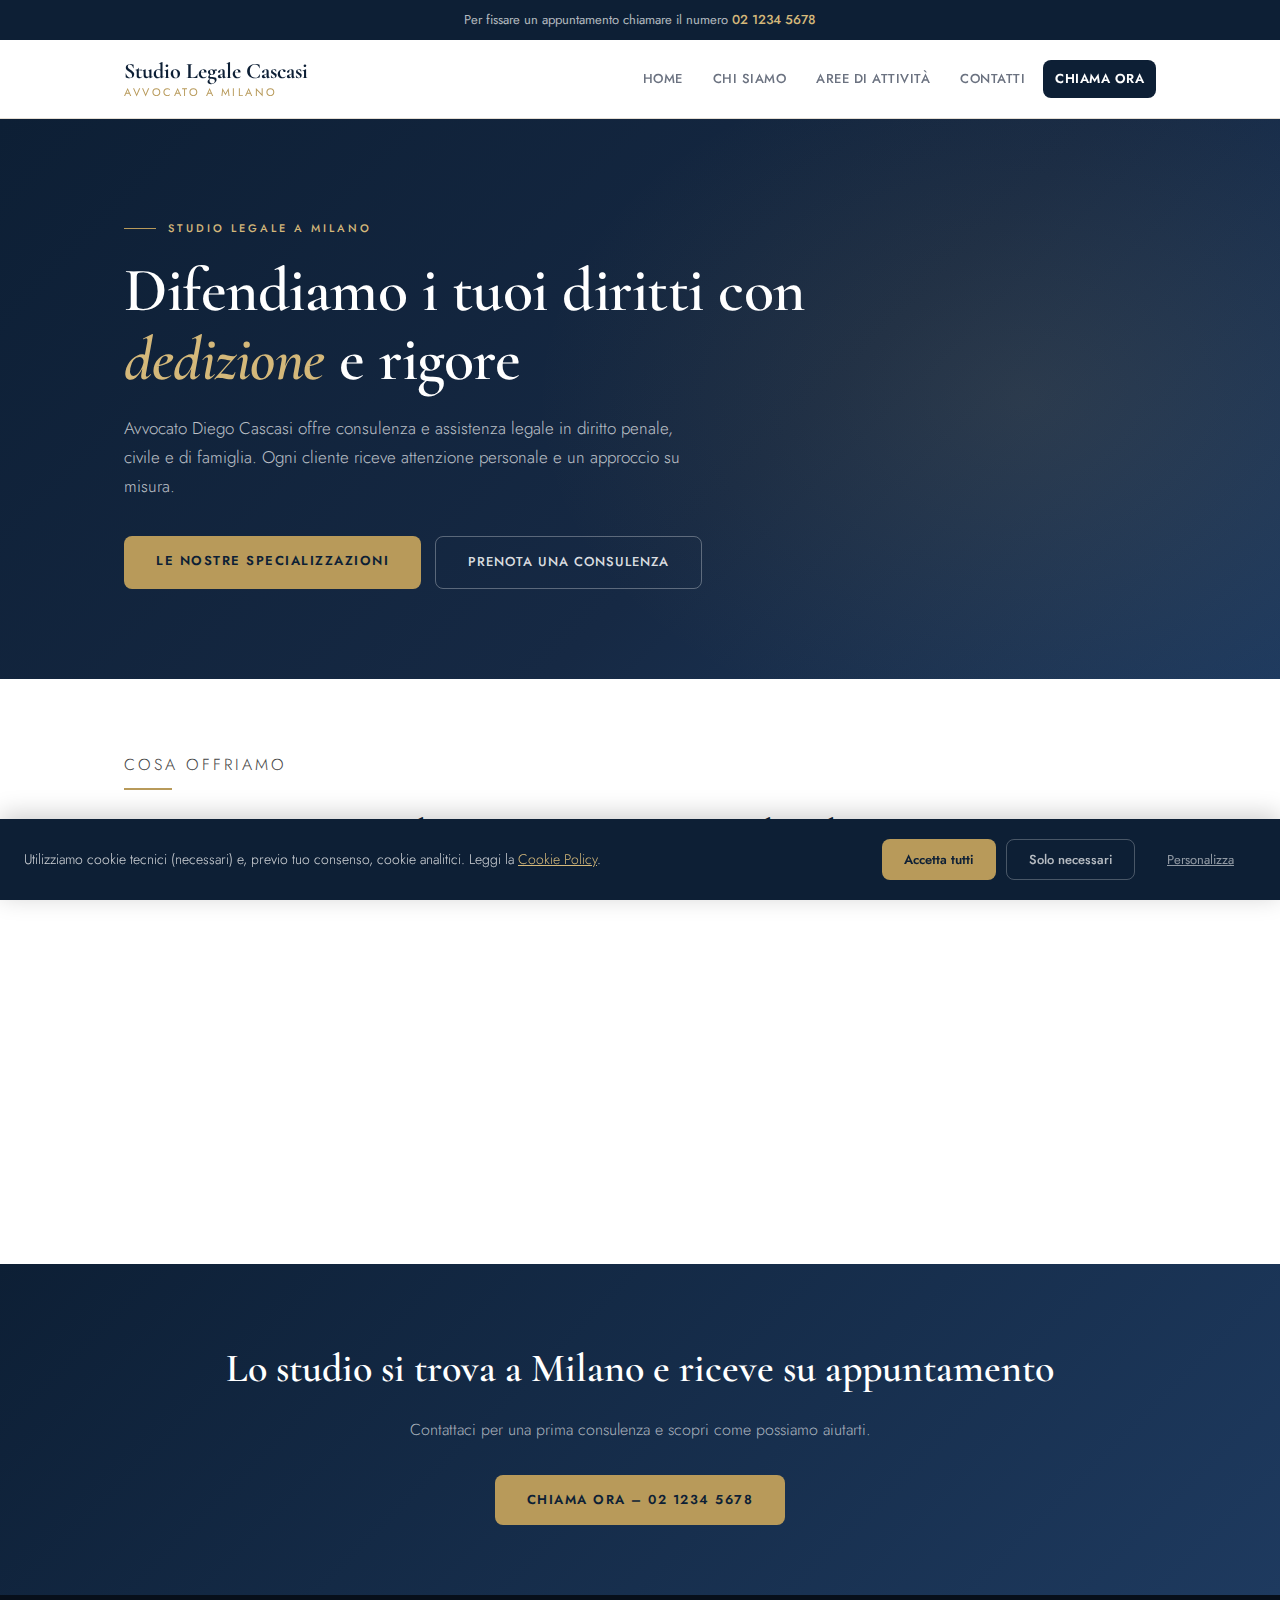
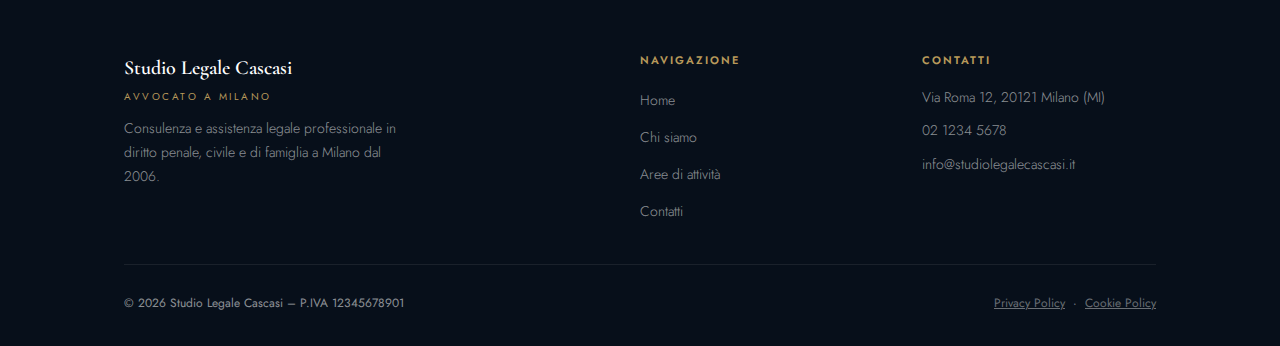
<file: index.html>
<!DOCTYPE html>
<html lang="it">
<head>
  <meta charset="UTF-8">
  <meta name="viewport" content="width=device-width, initial-scale=1.0">
  <title>Studio Legale Cascasi – Avvocato a Milano</title>
  <meta name="description" content="Studio Legale AVV. Diego Cascasi – 
  Consulenza e assistenza legale professionale a Milano in diritto penale, di famiglia e minorile.">
  <meta name="robots" content="index, follow">
  <link rel="icon" type="image/png" sizes="32x32" href="logo.icon.png">
  <link rel="preconnect" href="https://fonts.googleapis.com">
  <link rel="preconnect" href="https://fonts.gstatic.com" crossorigin>
  <link rel="stylesheet" href="style.css">
  <link rel="stylesheet" href="https://fonts.googleapis.com/css2?family=Cormorant+Garamond:ital,wght@0,400;0,600;0,700;1,400&family=Jost:wght@300;400;500;600&display=swap" media="print" onload="this.media='all'">
  <noscript><link rel="stylesheet" href="https://fonts.googleapis.com/css2?family=Cormorant+Garamond:ital,wght@0,400;0,600;0,700;1,400&family=Jost:wght@300;400;500;600&display=swap"></noscript>
</head>
<body>

  <div class="topbar">
    <span></span><a href="#"></a>
  </div>

  <header class="header">
    <div class="container">
      <a href="index.html" class="brand">Studio Legale Cascasi<span>Avvocato a Milano</span></a>
      <nav class="nav" aria-label="Navigazione principale">
        <a href="index.html" class="active">Home</a>
        <a href="chi-siamo.html">Chi siamo</a>
        <a href="aree.html">Aree di attività</a>
        <a href="contatti.html">Contatti</a>
        <a href="#" class="btn-call">Chiama ora</a>
      </nav>
    </div>
  </header>

  <section class="hero">
    <div class="container">
      <div class="hero-inner">
        <p class="hero-eyebrow"></p>
        <h1></h1>
        <p class="hero-sub"></p>
        <div class="hero-btns">
          <a href="aree.html" class="btn-primary"></a>
          <a href="contatti.html" class="btn-outline"></a>
        </div>
      </div>
    </div>
  </section>

  <section class="section">
    <div class="container">
      <p class="section-label"></p>
      <div class="divider"></div>
      <h2></h2>
      <div class="home-cards">
        <a href="#" class="home-card">
          <div class="home-card-icon">
            <!-- SVG icona -->
            <svg width="24" height="24" viewBox="0 0 24 24" fill="none" stroke="currentColor" stroke-width="1.8"><circle cx="12" cy="8" r="4"/><path d="M12 14c-5 0-8 2-8 4v2h16v-2c0-2-3-4-8-4z"/></svg>
          </div>
          <h3></h3>
          <p></p>
          <span class="card-link"></span>
        </a>
        <a href="#" class="home-card">
          <div class="home-card-icon">
            <!-- SVG icona -->
            <svg width="24" height="24" viewBox="0 0 24 24" fill="none" stroke="currentColor" stroke-width="1.8"><path d="M12 22s8-4 8-10V5l-8-3-8 3v7c0 6 8 10 8 10z"/></svg>
          </div>
          <h3></h3>
          <p></p>
          <span class="card-link"></span>
        </a>
        <a href="#" class="home-card">
          <div class="home-card-icon">
            <!-- SVG icona -->
            <svg width="24" height="24" viewBox="0 0 24 24" fill="none" stroke="currentColor" stroke-width="1.8"><path d="M22 16.92v3a2 2 0 0 1-2.18 2 19.79 19.79 0 0 1-8.63-3.07A19.5 19.5 0 0 1 4.69 12 19.79 19.79 0 0 1 1.61 3.39 2 2 0 0 1 3.6 1.21h3a2 2 0 0 1 2 1.72c.13.96.36 1.9.7 2.81a2 2 0 0 1-.45 2.11L7.91 8.8a16 16 0 0 0 6.29 6.29l.95-.96a2 2 0 0 1 2.11-.45c.9.34 1.85.57 2.81.7A2 2 0 0 1 22 16.92z"/></svg>
          </div>
          <h3></h3>
          <p></p>
          <span class="card-link"></span>
        </a>
      </div>
    </div>
  </section>

  <section class="cta-banner">
    <div class="container">
      <h2></h2>
      <p></p>
      <a href="#" class="btn-primary"></a>
    </div>
  </section>

  <footer class="footer">
    <div class="container">
      <div class="footer-grid">
        <div>
          <div class="footer-brand">Studio Legale Cascasi<span>Avvocato a Milano</span></div>
          <p class="footer-desc">Consulenza e assistenza legale professionale in diritto penale, civile e di famiglia a Milano dal 2006.</p>
        </div>
        <div class="footer-col">
          <h4>Navigazione</h4>
          <ul>
            <li><a href="index.html">Home</a></li>
            <li><a href="chi-siamo.html">Chi siamo</a></li>
            <li><a href="aree.html">Aree di attività</a></li>
            <li><a href="contatti.html">Contatti</a></li>
          </ul>
        </div>
        <div class="footer-col">
          <h4>Contatti</h4>
          <p class="footer-contact-item">Via Roma 12, 20121 Milano (MI)</p>
          <p class="footer-contact-item"><a href="tel:+390212345678">02 1234 5678</a></p>
          <p class="footer-contact-item"><a href="mailto:info@studiolegalecascasi.it">info@studiolegalecascasi.it</a></p>
        </div>
      </div>
      <div class="footer-bottom">
        <span>© 2025 Studio Legale Cascasi – P.IVA 12345678901</span>
        <span><a href="privacy.html">Privacy Policy</a> &nbsp;·&nbsp; <a href="cookie.html">Cookie Policy</a></span>
      </div>
    </div>
  </footer>

  <script src="script.js" defer></script>
</body>
</html>
</file>
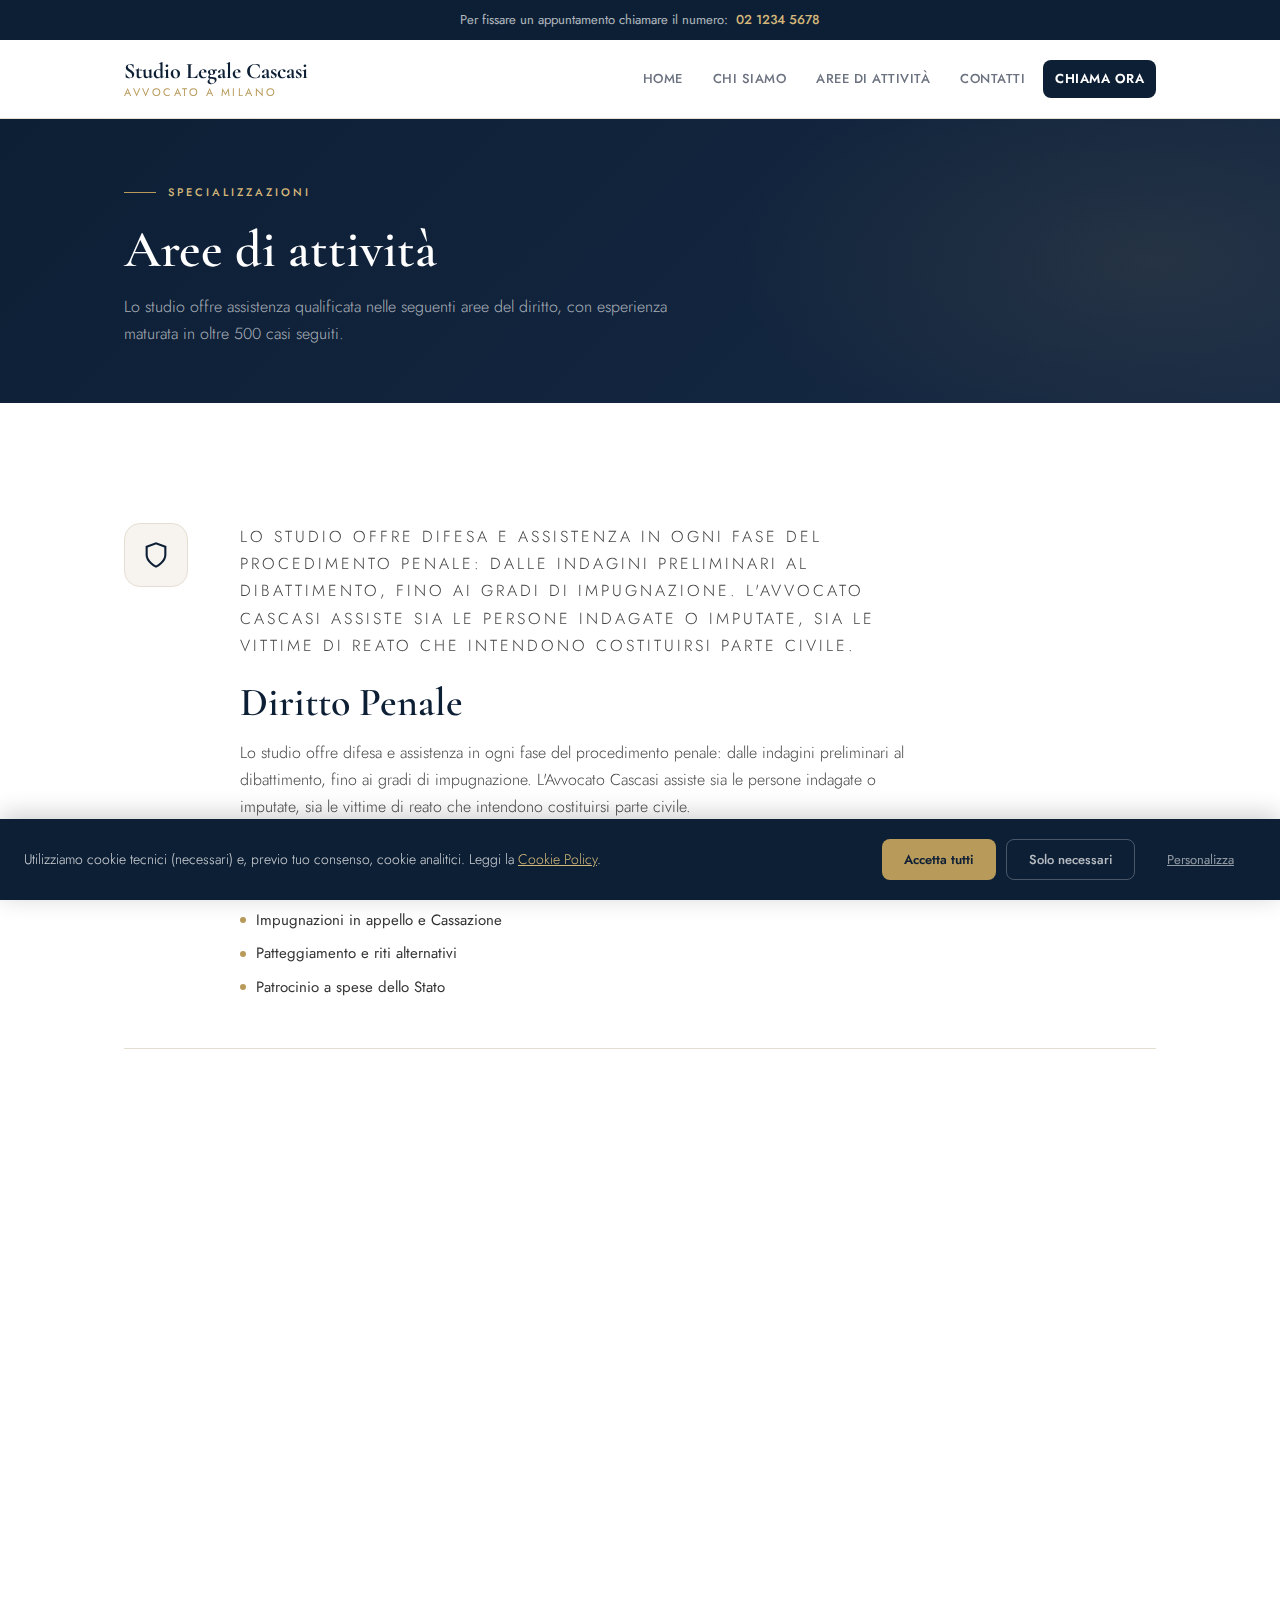
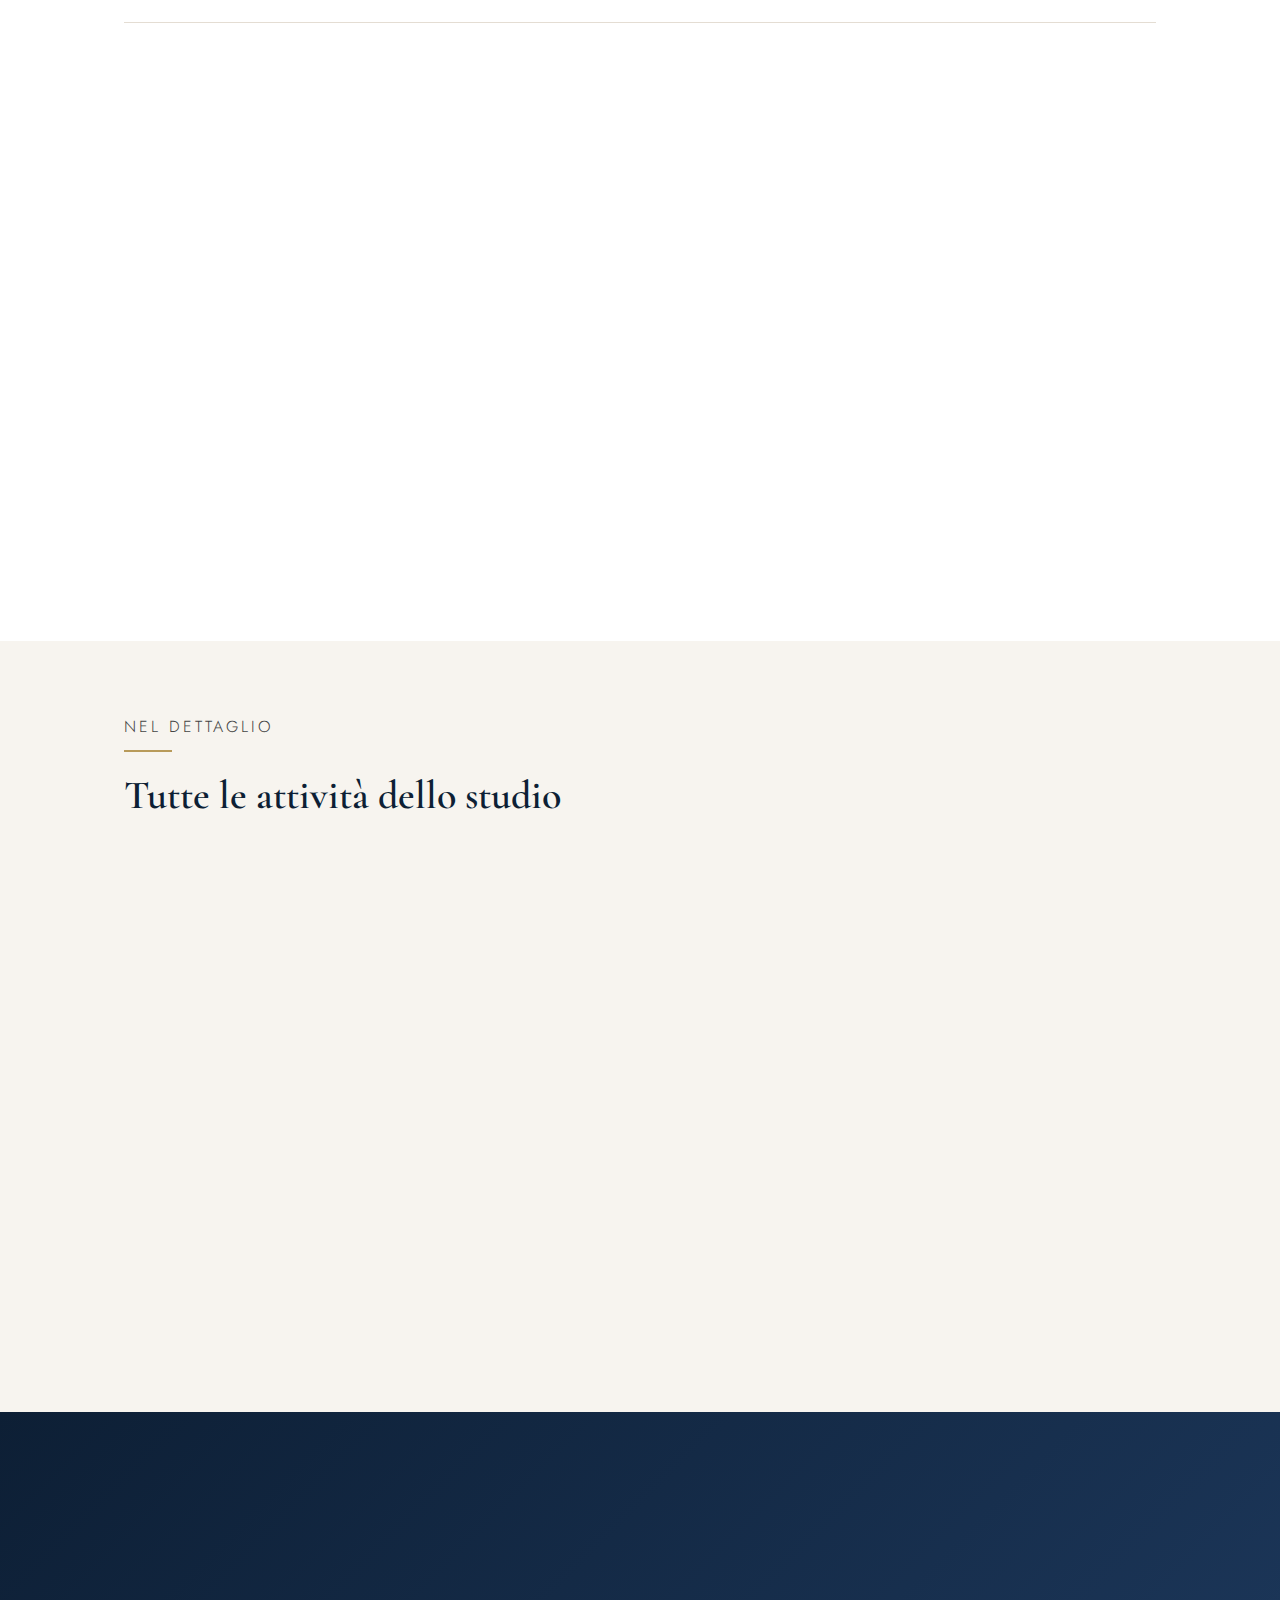
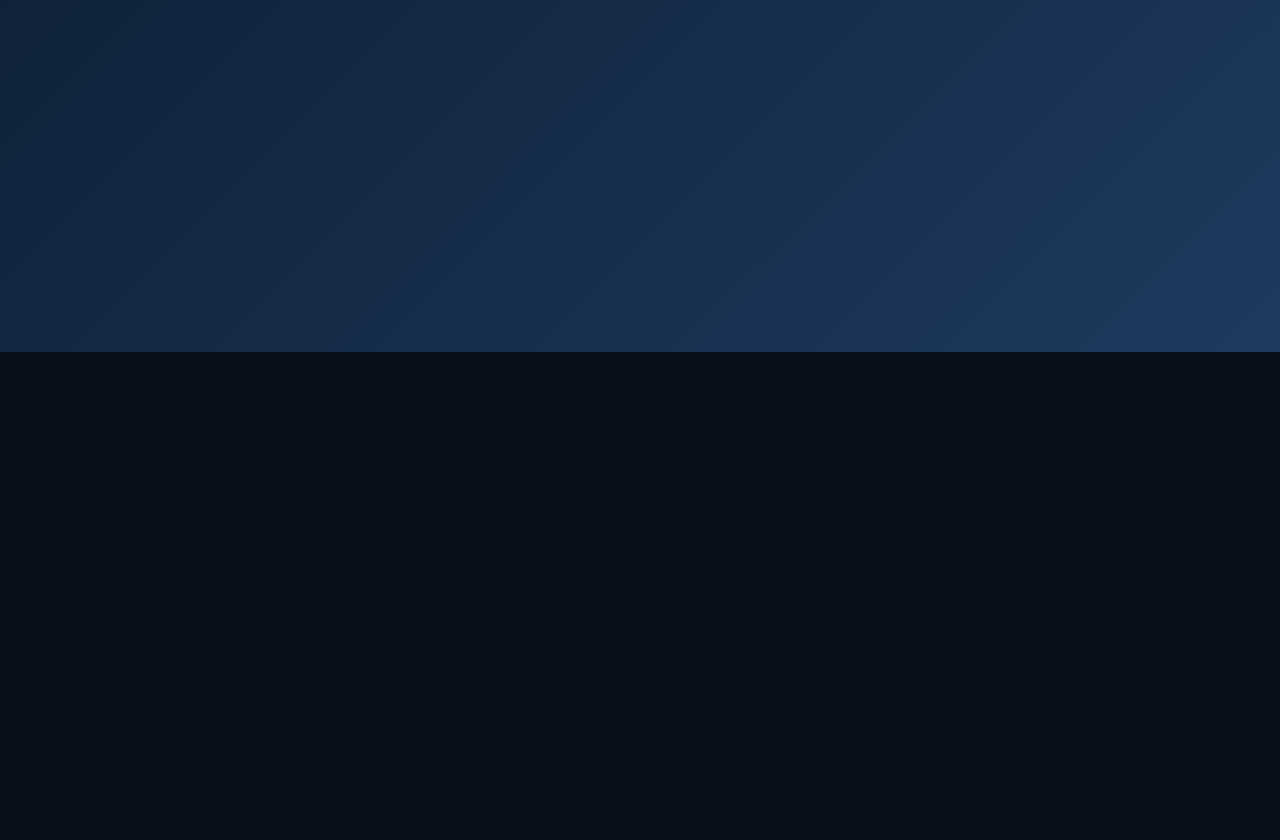
<file: aree.html>
<!DOCTYPE html>
<html lang="it">
<head>
  <meta charset="UTF-8">
  <meta name="viewport" content="width=device-width, initial-scale=1.0">
  <title>Aree di attività – Studio Legale Cascasi</title>
  <meta name="description" content="Le aree di specializzazione dello Studio Legale Cascasi: diritto penale, diritto di famiglia e diritto minorile a Milano.">
  <meta name="robots" content="index, follow">
  <link rel="icon" href="favicon.ico" type="image/x-icon">
  <link rel="preconnect" href="https://fonts.googleapis.com">
  <link rel="preconnect" href="https://fonts.gstatic.com" crossorigin>
  <link rel="stylesheet" href="style.css">
  <link rel="stylesheet" href="https://fonts.googleapis.com/css2?family=Cormorant+Garamond:ital,wght@0,400;0,600;0,700;1,400&family=Jost:wght@300;400;500;600&display=swap" media="print" onload="this.media='all'">
  <noscript><link rel="stylesheet" href="https://fonts.googleapis.com/css2?family=Cormorant+Garamond:ital,wght@0,400;0,600;0,700;1,400&family=Jost:wght@300;400;500;600&display=swap"></noscript>
</head>
<body>

  <div class="topbar">
    Per fissare un appuntamento chiamare il numero: &nbsp;<a href="tel:+390212345678">02 1234 5678</a>
  </div>

  <header class="header">
    <div class="container">
      <a href="index.html" class="brand">Studio Legale Cascasi<span>Avvocato a Milano</span></a>
      <nav class="nav" aria-label="Navigazione principale">
        <a href="index.html">Home</a>
        <a href="chi-siamo.html">Chi siamo</a>
        <a href="aree.html" class="active">Aree di attività</a>
        <a href="contatti.html">Contatti</a>
        <a href="tel:+390212345678" class="btn-call">Chiama ora</a>
      </nav>
    </div>
  </header>

  <section class="page-hero">
    <div class="container">
      <p class="hero-eyebrow">Specializzazioni</p>
      <h1>Aree di attività</h1>
      <p class="page-hero-sub">Lo studio offre assistenza qualificata nelle seguenti aree del diritto, con esperienza maturata in oltre 500 casi seguiti.</p>
    </div>
  </section>

  <section class="section">
    <div class="container">

      <div class="area-block">
        <div class="area-icon">
          <svg width="28" height="28" viewBox="0 0 24 24" fill="none" stroke="currentColor" stroke-width="1.8"><path d="M12 22s8-4 8-10V5l-8-3-8 3v7c0 6 8 10 8 10z"/></svg>
        </div>
        <div class="area-text">
          <p class="section-label">01</p>
          <h2>Diritto Penale</h2>
          <p>Lo studio offre difesa e assistenza in ogni fase del procedimento penale: dalle indagini preliminari al dibattimento, fino ai gradi di impugnazione. L'Avvocato Cascasi assiste sia le persone indagate o imputate, sia le vittime di reato che intendono costituirsi parte civile.</p>
          <ul class="area-list">
            <li>Difesa in udienza preliminare e dibattimento</li>
            <li>Assistenza durante interrogatori e perquisizioni</li>
            <li>Impugnazioni in appello e Cassazione</li>
            <li>Patteggiamento e riti alternativi</li>
            <li>Patrocinio a spese dello Stato</li>
          </ul>
        </div>
      </div>

      <div class="area-divider"></div>

      <div class="area-block">
        <div class="area-icon">
          <svg width="28" height="28" viewBox="0 0 24 24" fill="none" stroke="currentColor" stroke-width="1.8"><path d="M17 21v-2a4 4 0 0 0-4-4H5a4 4 0 0 0-4 4v2"/><circle cx="9" cy="7" r="4"/><path d="M23 21v-2a4 4 0 0 0-3-3.87"/><path d="M16 3.13a4 4 0 0 1 0 7.75"/></svg>
        </div>
        <div class="area-text">
          <p class="section-label">02</p>
          <h2>Diritto di Famiglia</h2>
          <p>Il diritto penale della famiglia si occupa di reati commessi o subiti nell'ambito delle relazioni familiari. Lo studio assiste genitori, figli e coniugi in situazioni spesso delicate, con un approccio empatico e orientato al benessere di tutti i soggetti coinvolti.</p>
          <ul class="area-list">
            <li>Separazione e divorzio</li>
            <li>Affidamento e mantenimento dei figli</li>
            <li>Reati in ambito familiare (maltrattamenti, stalking)</li>
            <li>Violenza domestica e misure cautelari</li>
            <li>Mediazione familiare</li>
          </ul>
        </div>
      </div>

      <div class="area-divider"></div>

      <div class="area-block">
        <div class="area-icon">
          <svg width="28" height="28" viewBox="0 0 24 24" fill="none" stroke="currentColor" stroke-width="1.8"><circle cx="12" cy="8" r="4"/><path d="M12 14c-5 0-8 2-8 4v2h16v-2c0-2-3-4-8-4z"/></svg>
        </div>
        <div class="area-text">
          <p class="section-label">03</p>
          <h2>Diritto Minorile</h2>
          <p>Nella rappresentanza e assistenza dei minori imputati di un reato, l'Avvocato Cascasi si avvale della collaborazione di mediatori familiari qualificati. L'obiettivo è sempre la tutela del minore e il suo reinserimento nel contesto sociale.</p>
          <ul class="area-list">
            <li>Difesa di minori imputati davanti al Tribunale per i Minorenni</li>
            <li>Tutela dei diritti del minore vittima di reato</li>
            <li>Affidamento e adozione</li>
            <li>Provvedimenti limitativi della responsabilità genitoriale</li>
            <li>Collaborazione con mediatori familiari</li>
          </ul>
        </div>
      </div>

    </div>
  </section>

  <section class="section section-cream">
    <div class="container">
      <p class="section-label">Nel dettaglio</p>
      <div class="divider"></div>
      <h2>Tutte le attività dello studio</h2>
      <div class="attivita-wrap">
        <ul class="activity-list">
          <li>Affidamento minori</li>
          <li>Diritto di famiglia</li>
          <li>Diritto minorile</li>
          <li>Tutela dei diritti dei minori</li>
          <li>Assistenza legale penale</li>
          <li>Avvocato penalista della famiglia</li>
          <li>Consulenza legale stragiudiziale</li>
          <li>Patrocinio a spese dello Stato</li>
        </ul>
        <div class="attivita-cta">
          <h3>Hai bisogno di assistenza?</h3>
          <p>Lo studio riceve su appuntamento per garantire la massima attenzione a ogni singolo caso.</p>
          <a href="contatti.html" class="btn-gold">Prenota un appuntamento</a>
        </div>
      </div>
    </div>
  </section>

  <section class="cta-banner">
    <div class="container">
      <h2>Non sai da dove iniziare?</h2>
      <p>Contattaci per una prima valutazione gratuita del tuo caso. Siamo qui per aiutarti.</p>
      <a href="contatti.html" class="btn-primary">Contattaci ora</a>
    </div>
  </section>

  <footer class="footer">
    <div class="container">
      <div class="footer-grid">
        <div>
          <div class="footer-brand">Studio Legale Cascasi<span>Avvocato a Milano</span></div>
          <p class="footer-desc">Consulenza e assistenza legale professionale in diritto penale, civile e di famiglia a Milano dal 2006.</p>
        </div>
        <div class="footer-col">
          <h4>Navigazione</h4>
          <ul>
            <li><a href="index.html">Home</a></li>
            <li><a href="chi-siamo.html">Chi siamo</a></li>
            <li><a href="aree.html">Aree di attività</a></li>
            <li><a href="contatti.html">Contatti</a></li>
          </ul>
        </div>
        <div class="footer-col">
          <h4>Contatti</h4>
          <p class="footer-contact-item">Via Roma 12, 20121 Milano (MI)</p>
          <p class="footer-contact-item"><a href="tel:+390212345678">02 1234 5678</a></p>
          <p class="footer-contact-item"><a href="mailto:info@studiolegalecascasi.it">info@studiolegalecascasi.it</a></p>
        </div>
      </div>
      <div class="footer-bottom">
        <span>© 2025 Studio Legale Cascasi – P.IVA 12345678901</span>
        <span><a href="privacy.html">Privacy Policy</a> &nbsp;·&nbsp; <a href="cookie.html">Cookie Policy</a></span>
      </div>
    </div>
  </footer>

  <script src="script.js" defer></script>
</body>
</html>
</file>
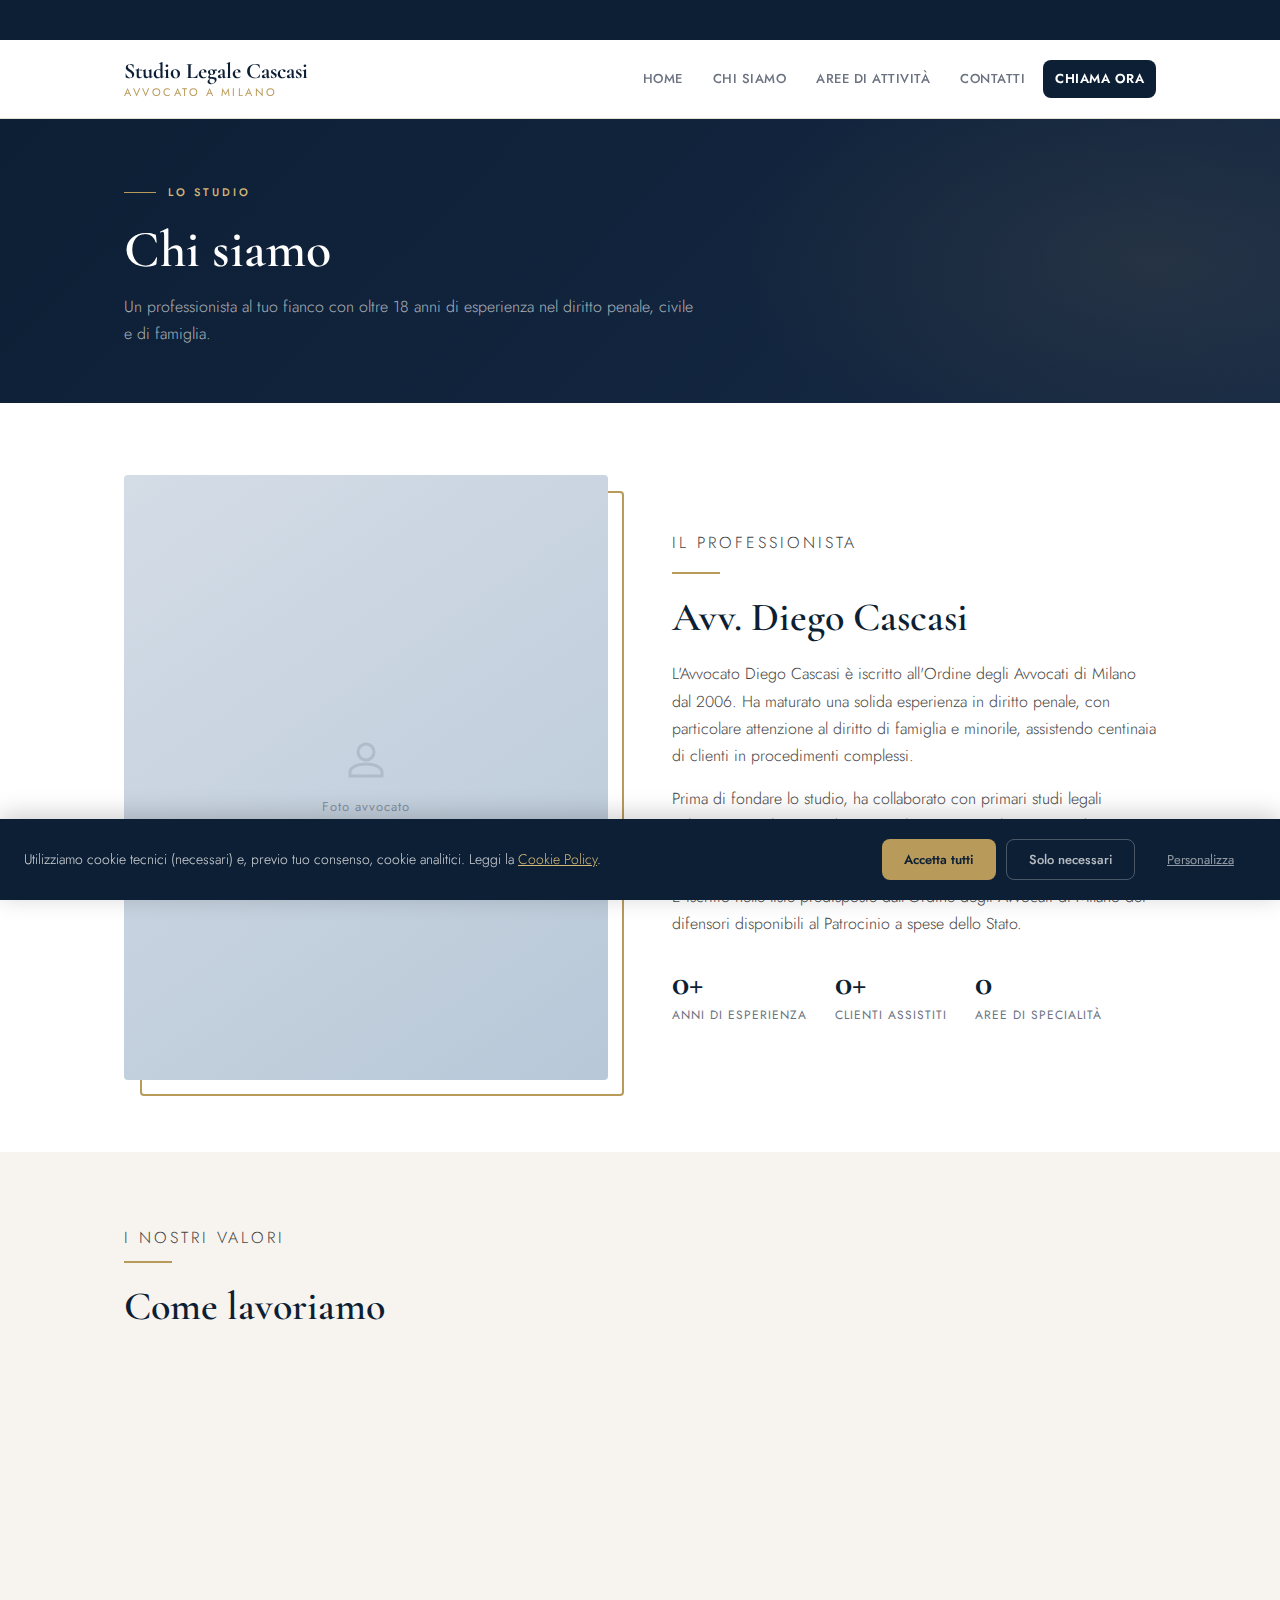
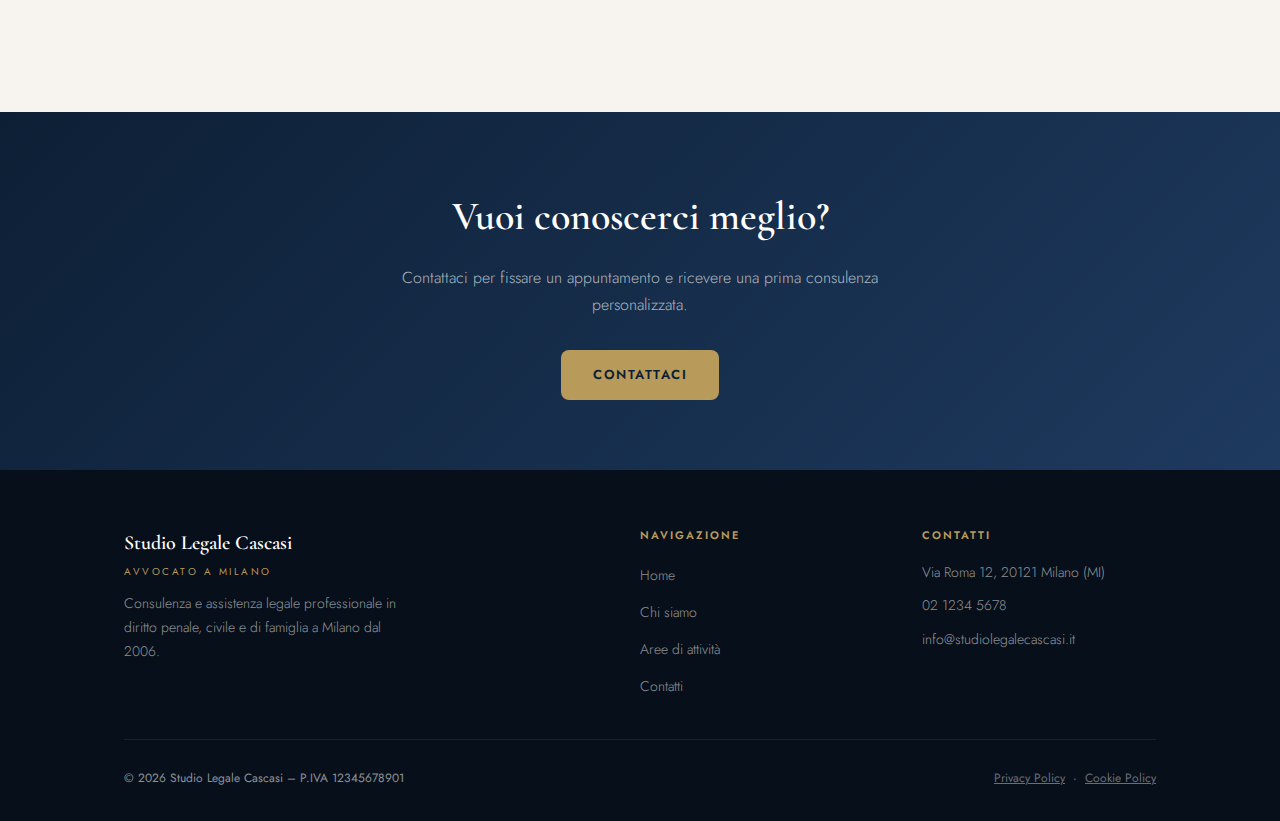
<file: chi-siamo.html>
<!DOCTYPE html>
<html lang="it">
<head>
  <meta charset="UTF-8">
  <meta name="viewport" content="width=device-width, initial-scale=1.0">
  <title>Chi siamo – Studio Legale Cascasi</title>
  <meta name="description" content="Scopri il profilo dell'Avvocato Diego Cascasi e la storia dello Studio Legale Cascasi a Milano.">
  <meta name="robots" content="index, follow">
  <link rel="icon" href="favicon.ico" type="image/x-icon">
  <link rel="preconnect" href="https://fonts.googleapis.com">
  <link rel="preconnect" href="https://fonts.gstatic.com" crossorigin>
  <link rel="stylesheet" href="style.css">
  <link rel="stylesheet" href="https://fonts.googleapis.com/css2?family=Cormorant+Garamond:ital,wght@0,400;0,600;0,700;1,400&family=Jost:wght@300;400;500;600&display=swap" media="print" onload="this.media='all'">
  <noscript><link rel="stylesheet" href="https://fonts.googleapis.com/css2?family=Cormorant+Garamond:ital,wght@0,400;0,600;0,700;1,400&family=Jost:wght@300;400;500;600&display=swap"></noscript>
</head>
<body>

  <div class="topbar">
  &nbsp;<a href="#"></a>
  </div>

  <header class="header">
    <div class="container">
      <a href="index.html" class="brand">Studio Legale Cascasi<span>Avvocato a Milano</span></a>
      <nav class="nav" aria-label="Navigazione principale">
        <a href="index.html">Home</a>
        <a href="chi-siamo.html" class="active">Chi siamo</a>
        <a href="aree.html">Aree di attività</a>
        <a href="contatti.html">Contatti</a>
        <a href="tel:+390212345678" class="btn-call">Chiama ora</a>
      </nav>
    </div>
  </header>

  <section class="page-hero">
    <div class="container">
      <p class="hero-eyebrow"></p>
      <h1></h1>
      <p class="page-hero-sub"></p>
    </div>
  </section>

  <section class="section">
    <div class="container">
      <div class="studio-grid">
        <div class="studio-img-wrap">
          <div class="img-placeholder">
            <svg width="48" height="48" viewBox="0 0 24 24" fill="none" stroke="currentColor" stroke-width="1.5">
              <circle cx="12" cy="8" r="4"/><path d="M12 14c-5 0-8 2-8 4v2h16v-2c0-2-3-4-8-4z"/></svg>
            <span></span>
          </div>
        </div>
        <div class="studio-text">
          <p class="section-label"></p>
          <div class="divider"></div>
          <h2></h2>
          <p></p>
          <p></p>
          <p></p>
          <div class="studio-detail">
            <div class="detail-item">
              <span class="detail-num" data-target="18" data-suffix="+"></span>
              <span class="detail-label"></span>
            </div>
            <div class="detail-item">
              <span class="detail-num" data-target="500" data-suffix="+"></span>
              <span class="detail-label"></span>
            </div>
            <div class="detail-item">
              <span class="detail-num" data-target="3" data-suffix=""></span>
              <span class="detail-label"></span>
            </div>
          </div>
        </div>
      </div>
    </div>
  </section>

  <section class="section section-cream">
    <div class="container">
      <p class="section-label"></p>
      <div class="divider"></div>
      <h2></h2>
      <div class="valori-grid">
        <div class="valore-card">
          <div class="spec-icon">
            <svg width="22" height="22" viewBox="0 0 24 24" fill="none" stroke="currentColor" stroke-width="1.8"><path d="M20.84 4.61a5.5 5.5 0 0 0-7.78 0L12 5.67l-1.06-1.06a5.5 5.5 0 0 0-7.78 7.78l1.06 1.06L12 21.23l7.78-7.78 1.06-1.06a5.5 5.5 0 0 0 0-7.78z"/></svg>
          </div>
          <h3></h3>
          <p></p>
        </div>
        <div class="valore-card">
          <div class="spec-icon">
            <svg width="22" height="22" viewBox="0 0 24 24" fill="none" stroke="currentColor" stroke-width="1.8"><circle cx="12" cy="12" r="10"/><polyline points="12 6 12 12 16 14"/></svg>
          </div>
          <h3></h3>
          <p></p>
        </div>
        <div class="valore-card">
          <div class="spec-icon">
            <svg width="22" height="22" viewBox="0 0 24 24" fill="none" stroke="currentColor" stroke-width="1.8"><path d="M12 22s8-4 8-10V5l-8-3-8 3v7c0 6 8 10 8 10z"/></svg>
          </div>
          <h3></h3>
          <p></p>
        </div>
      </div>
    </div>
  </section>

  <section class="cta-banner">
    <div class="container">
      <h2></h2>
      <p></p>
      <a href="contatti.html" class="btn-primary"></a>
    </div>
  </section>

  <footer class="footer">
    <div class="container">
      <div class="footer-grid">
        <div>
          <div class="footer-brand">Studio Legale Cascasi<span>Avvocato a Milano</span></div>
          <p class="footer-desc">Consulenza e assistenza legale professionale in diritto penale, civile e di famiglia a Milano dal 2006.</p>
        </div>
        <div class="footer-col">
          <h4>Navigazione</h4>
          <ul>
            <li><a href="index.html">Home</a></li>
            <li><a href="chi-siamo.html">Chi siamo</a></li>
            <li><a href="aree.html">Aree di attività</a></li>
            <li><a href="contatti.html">Contatti</a></li>
          </ul>
        </div>
        <div class="footer-col">
          <h4>Contatti</h4>
          <p class="footer-contact-item">Via Roma 12, 20121 Milano (MI)</p>
          <p class="footer-contact-item"><a href="tel:+390212345678">02 1234 5678</a></p>
          <p class="footer-contact-item"><a href="mailto:info@studiolegalecascasi.it">info@studiolegalecascasi.it</a></p>
        </div>
      </div>
      <div class="footer-bottom">
        <span>© 2025 Studio Legale Cascasi – P.IVA 12345678901</span>
        <span><a href="privacy.html">Privacy Policy</a> &nbsp;·&nbsp; <a href="cookie.html">Cookie Policy</a></span>
      </div>
    </div>
  </footer>

  <script src="script.js" defer></script>
</body>
</html>
</file>
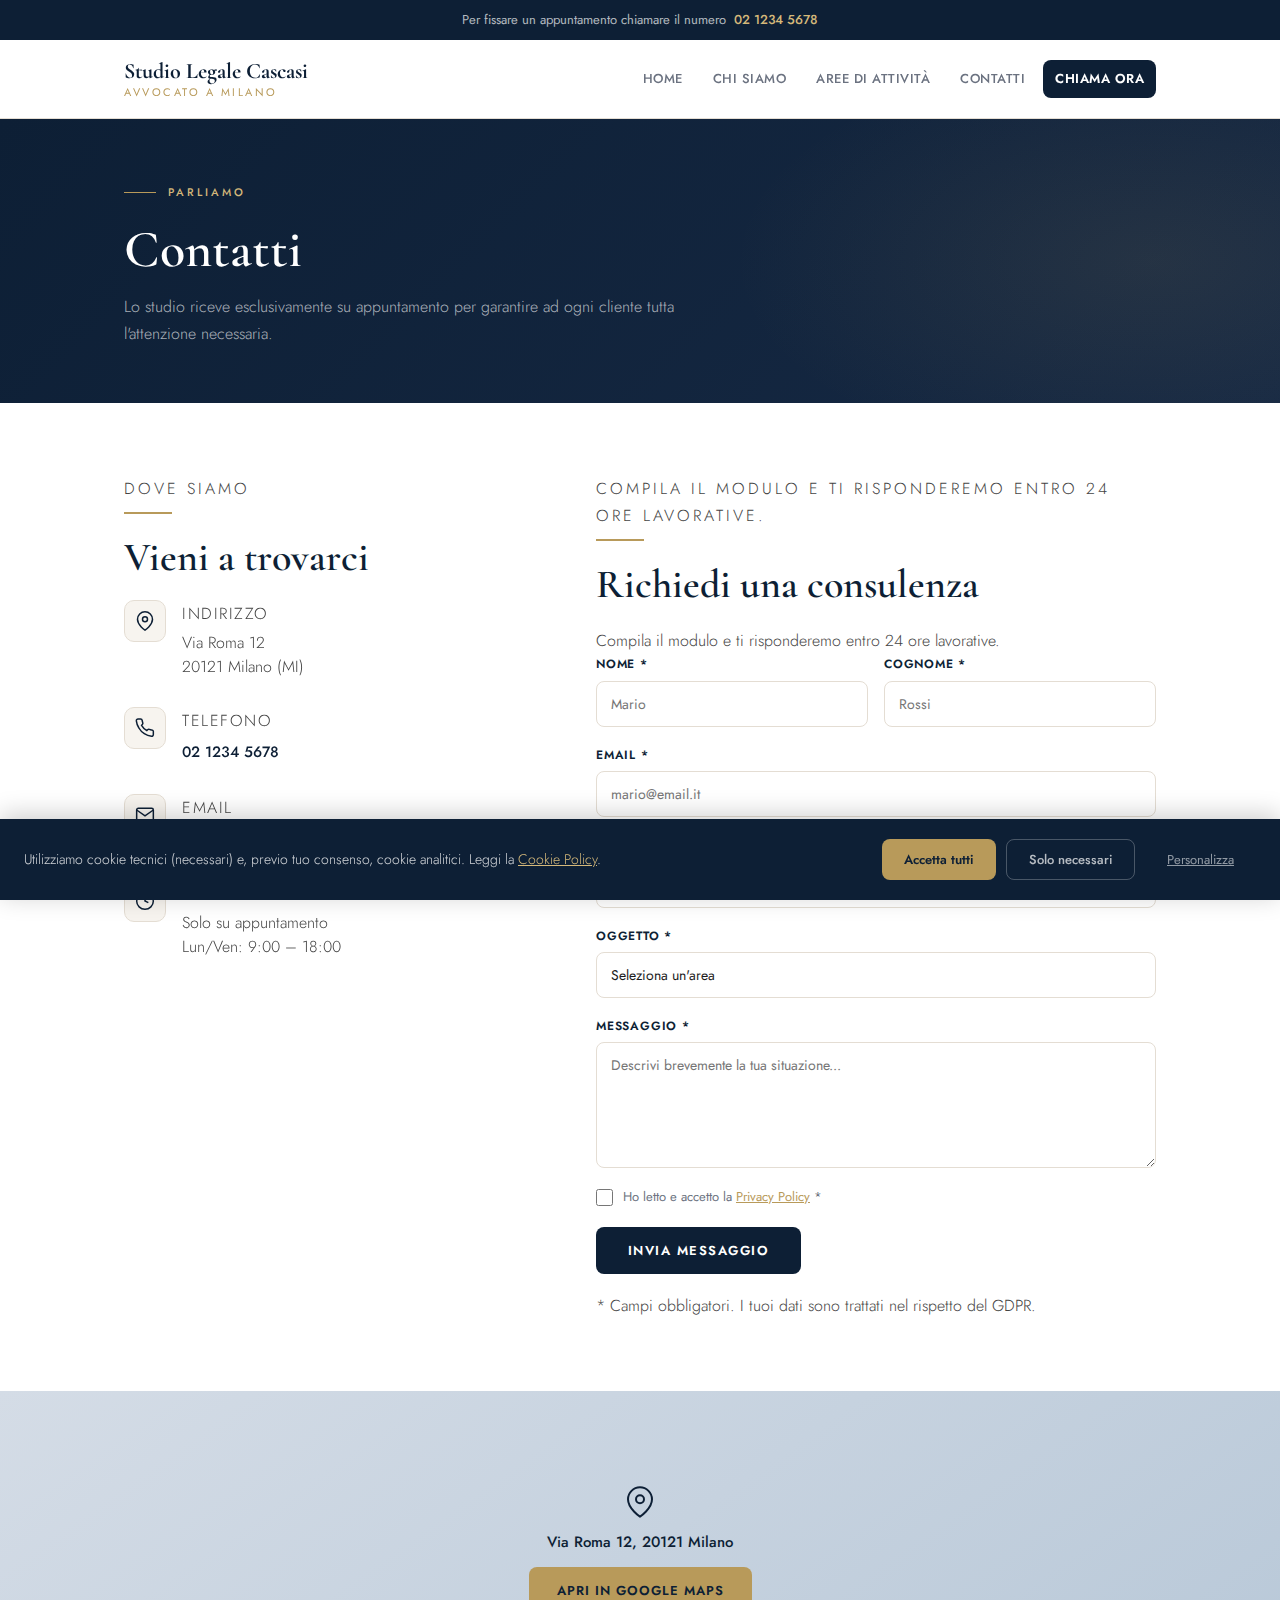
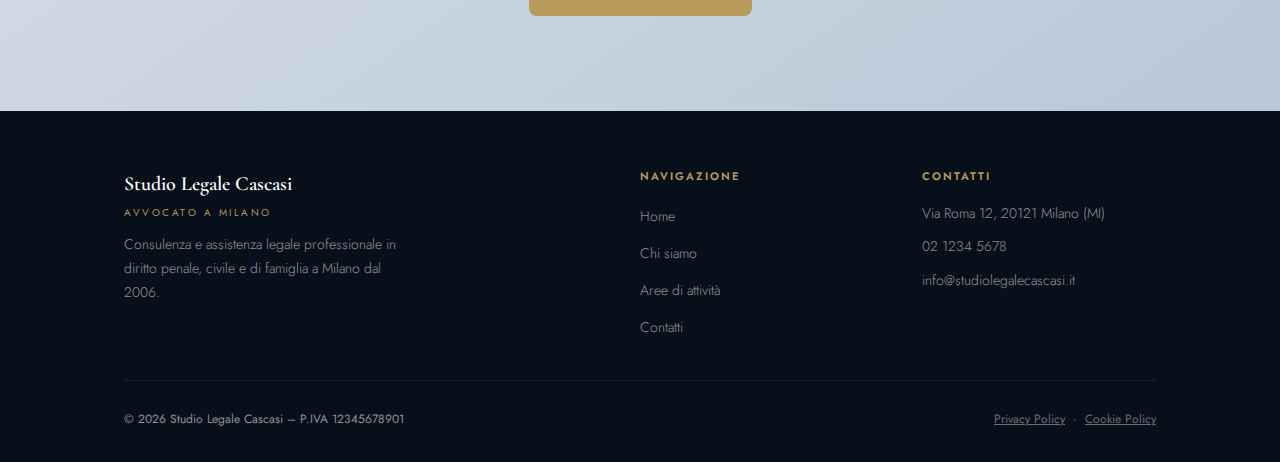
<file: contatti.html>
<!DOCTYPE html>
<html lang="it">
<head>
  <meta charset="UTF-8">
  <meta name="viewport" content="width=device-width, initial-scale=1.0">
  <title>Contatti – Studio Legale Cascasi</title>
  <meta name="description" content="Contatta lo Studio Legale Cascasi a Milano. Siamo disponibili su appuntamento per una consulenza personalizzata.">
  <meta name="robots" content="index, follow">
  <link rel="icon" href="favicon.ico" type="image/x-icon">
  <link rel="preconnect" href="https://fonts.googleapis.com">
  <link rel="preconnect" href="https://fonts.gstatic.com" crossorigin>
  <link rel="stylesheet" href="style.css">
  <link rel="stylesheet" href="https://fonts.googleapis.com/css2?family=Cormorant+Garamond:ital,wght@0,400;0,600;0,700;1,400&family=Jost:wght@300;400;500;600&display=swap" media="print" onload="this.media='all'">
  <noscript><link rel="stylesheet" href="https://fonts.googleapis.com/css2?family=Cormorant+Garamond:ital,wght@0,400;0,600;0,700;1,400&family=Jost:wght@300;400;500;600&display=swap"></noscript>
  <style>
    /* FIX: appearance:none nel CSS globale azzera le checkbox */
    .form-group input[type="checkbox"] {
      appearance: auto !important;
      -webkit-appearance: checkbox !important;
      padding: 0 !important;
      width: 17px !important;
      height: 17px !important;
      border: none !important;
      box-shadow: none !important;
      cursor: pointer !important;
      flex-shrink: 0 !important;
    }
    .form-check label { cursor: pointer; }
  </style>
</head>
<body>

  <div class="topbar">
    Per fissare un appuntamento chiamare il numero &nbsp;<a href="tel:+390212345678">02 1234 5678</a>
  </div>

  <header class="header">
    <div class="container">
      <a href="index.html" class="brand">Studio Legale Cascasi<span>Avvocato a Milano</span></a>
      <nav class="nav" aria-label="Navigazione principale">
        <a href="index.html">Home</a>
        <a href="chi-siamo.html">Chi siamo</a>
        <a href="aree.html">Aree di attività</a>
        <a href="contatti.html" class="active">Contatti</a>
        <a href="tel:+390212345678" class="btn-call">Chiama ora</a>
      </nav>
    </div>
  </header>

  <section class="page-hero">
    <div class="container">
      <p class="hero-eyebrow">Parliamo</p>
      <h1>Contatti</h1>
      <p class="page-hero-sub">Lo studio riceve esclusivamente su appuntamento per garantire ad ogni cliente tutta l'attenzione necessaria.</p>
    </div>
  </section>

  <section class="section">
    <div class="container">
      <div class="contatti-grid">

        <div class="contatti-info">
          <p class="section-label">Dove siamo</p>
          <div class="divider"></div>
          <h2>Vieni a trovarci</h2>

          <div class="info-block">
            <div class="info-icon">
              <svg width="20" height="20" viewBox="0 0 24 24" fill="none" stroke="currentColor" stroke-width="1.8"><path d="M21 10c0 7-9 13-9 13s-9-6-9-13a9 9 0 0 1 18 0z"/><circle cx="12" cy="10" r="3"/></svg>
            </div>
            <div>
              <p class="info-label">Indirizzo</p>
              <p class="info-value">Via Roma 12<br>20121 Milano (MI)</p>
            </div>
          </div>

          <div class="info-block">
            <div class="info-icon">
              <svg width="20" height="20" viewBox="0 0 24 24" fill="none" stroke="currentColor" stroke-width="1.8"><path d="M22 16.92v3a2 2 0 0 1-2.18 2 19.79 19.79 0 0 1-8.63-3.07A19.5 19.5 0 0 1 4.69 12 19.79 19.79 0 0 1 1.61 3.39 2 2 0 0 1 3.6 1.21h3a2 2 0 0 1 2 1.72c.13.96.36 1.9.7 2.81a2 2 0 0 1-.45 2.11L7.91 8.8a16 16 0 0 0 6.29 6.29l.95-.96a2 2 0 0 1 2.11-.45c.9.34 1.85.57 2.81.7A2 2 0 0 1 22 16.92z"/></svg>
            </div>
            <div>
              <p class="info-label">Telefono</p>
              <a href="tel:+390212345678" class="info-value info-link">02 1234 5678</a>
            </div>
          </div>

          <div class="info-block">
            <div class="info-icon">
              <svg width="20" height="20" viewBox="0 0 24 24" fill="none" stroke="currentColor" stroke-width="1.8"><path d="M4 4h16c1.1 0 2 .9 2 2v12c0 1.1-.9 2-2 2H4c-1.1 0-2-.9-2-2V6c0-1.1.9-2 2-2z"/><polyline points="22,6 12,13 2,6"/></svg>
            </div>
            <div>
              <p class="info-label">Email</p>
              <a href="mailto:info@studiolegalecascasi.it" class="info-value info-link">info@studiolegalecascasi.it</a>
            </div>
          </div>

          <div class="info-block">
            <div class="info-icon">
              <svg width="20" height="20" viewBox="0 0 24 24" fill="none" stroke="currentColor" stroke-width="1.8"><circle cx="12" cy="12" r="10"/><polyline points="12 6 12 12 16 14"/></svg>
            </div>
            <div>
              <p class="info-label">Orari di ricevimento</p>
              <p class="info-value">Solo su appuntamento<br>Lun – Ven: 9:00 – 18:00</p>
            </div>
          </div>
        </div>

        <div class="contatti-form-wrap">
          <p class="section-label">Scrivici</p>
          <div class="divider"></div>
          <h2>Richiedi una consulenza</h2>
          <p>Compila il modulo e ti risponderemo entro 24 ore lavorative.</p>

          <!--
            FORMSPREE: sostituisci l'action con il tuo endpoint.
            1. Vai su https://formspree.io → crea account gratuito
            2. Crea un Form → copia l'endpoint (es. https://formspree.io/f/xyzabcde)
            3. Incollalo nell'attributo action qui sotto
          -->
          <form class="contact-form" id="contactForm"
                action="https://formspree.io/f/mjgelvek"
                method="POST" novalidate>
            <input type="hidden" name="_replyto" value="info@studiolegalecascasi.it">
            <input type="hidden" name="_subject" value="Nuova richiesta di consulenza dal sito">

            <div class="form-row">
              <div class="form-group">
                <label for="nome">Nome *</label>
                <input type="text" id="nome" name="nome" placeholder="Mario" required>
              </div>
              <div class="form-group">
                <label for="cognome">Cognome *</label>
                <input type="text" id="cognome" name="cognome" placeholder="Rossi" required>
              </div>
            </div>
            <div class="form-group">
              <label for="email">Email *</label>
              <input type="email" id="email" name="email" placeholder="mario@email.it" required>
            </div>
            <div class="form-group">
              <label for="telefono">Telefono</label>
              <input type="tel" id="telefono" name="telefono" placeholder="+39 333 1234567">
            </div>
            <div class="form-group">
              <label for="oggetto">Oggetto *</label>
              <select id="oggetto" name="oggetto" required>
                <option value="" disabled selected>Seleziona un'area</option>
                <option value="penale">Diritto Penale</option>
                <option value="famiglia">Diritto di Famiglia</option>
                <option value="minorile">Diritto Minorile</option>
                <option value="altro">Altro</option>
              </select>
            </div>
            <div class="form-group">
              <label for="messaggio">Messaggio *</label>
              <textarea id="messaggio" name="messaggio" rows="5" placeholder="Descrivi brevemente la tua situazione..." required></textarea>
            </div>
            <div class="form-group form-check">
              <input type="checkbox" id="privacy" name="privacy" required>
              <label for="privacy">Ho letto e accetto la <a href="privacy.html">Privacy Policy</a> *</label>
            </div>
            <button type="submit" class="btn-submit">Invia messaggio</button>
            <p class="form-note">* Campi obbligatori. I tuoi dati sono trattati nel rispetto del GDPR.</p>
          </form>

          <div class="form-success" id="formSuccess" style="display:none;">
            <svg width="40" height="40" viewBox="0 0 24 24" fill="none" stroke="currentColor" stroke-width="1.5"><path d="M22 11.08V12a10 10 0 1 1-5.93-9.14"/><polyline points="22 4 12 14.01 9 11.01"/></svg>
            <h3>Messaggio inviato!</h3>
            <p>Ti risponderemo entro 24 ore lavorative.</p>
          </div>
        </div>

      </div>
    </div>
  </section>

  <div class="map-placeholder">
    <div class="map-overlay">
      <svg width="32" height="32" viewBox="0 0 24 24" fill="none" stroke="currentColor" stroke-width="1.5"><path d="M21 10c0 7-9 13-9 13s-9-6-9-13a9 9 0 0 1 18 0z"/><circle cx="12" cy="10" r="3"/></svg>
      <p>Via Roma 12, 20121 Milano</p>
      <a href="https://maps.google.com/?q=Via+Roma+12+Milano" target="_blank" class="btn-gold" rel="noopener">Apri in Google Maps</a>
    </div>
  </div>

  <footer class="footer">
    <div class="container">
      <div class="footer-grid">
        <div>
          <div class="footer-brand">Studio Legale Cascasi<span>Avvocato a Milano</span></div>
          <p class="footer-desc">Consulenza e assistenza legale professionale in diritto penale, civile e di famiglia a Milano dal 2006.</p>
        </div>
        <div class="footer-col">
          <h4>Navigazione</h4>
          <ul>
            <li><a href="index.html">Home</a></li>
            <li><a href="chi-siamo.html">Chi siamo</a></li>
            <li><a href="aree.html">Aree di attività</a></li>
            <li><a href="contatti.html">Contatti</a></li>
          </ul>
        </div>
        <div class="footer-col">
          <h4>Contatti</h4>
          <p class="footer-contact-item">Via Roma 12, 20121 Milano (MI)</p>
          <p class="footer-contact-item"><a href="tel:+390212345678">02 1234 5678</a></p>
          <p class="footer-contact-item"><a href="mailto:info@studiolegalecascasi.it">info@studiolegalecascasi.it</a></p>
        </div>
      </div>
      <div class="footer-bottom">
        <span>© 2025 Studio Legale Cascasi – P.IVA 12345678901</span>
        <span><a href="privacy.html">Privacy Policy</a> &nbsp;·&nbsp; <a href="cookie.html">Cookie Policy</a></span>
      </div>
    </div>
  </footer>

  <script src="script.js" defer></script>
</body>
</html>
</file>
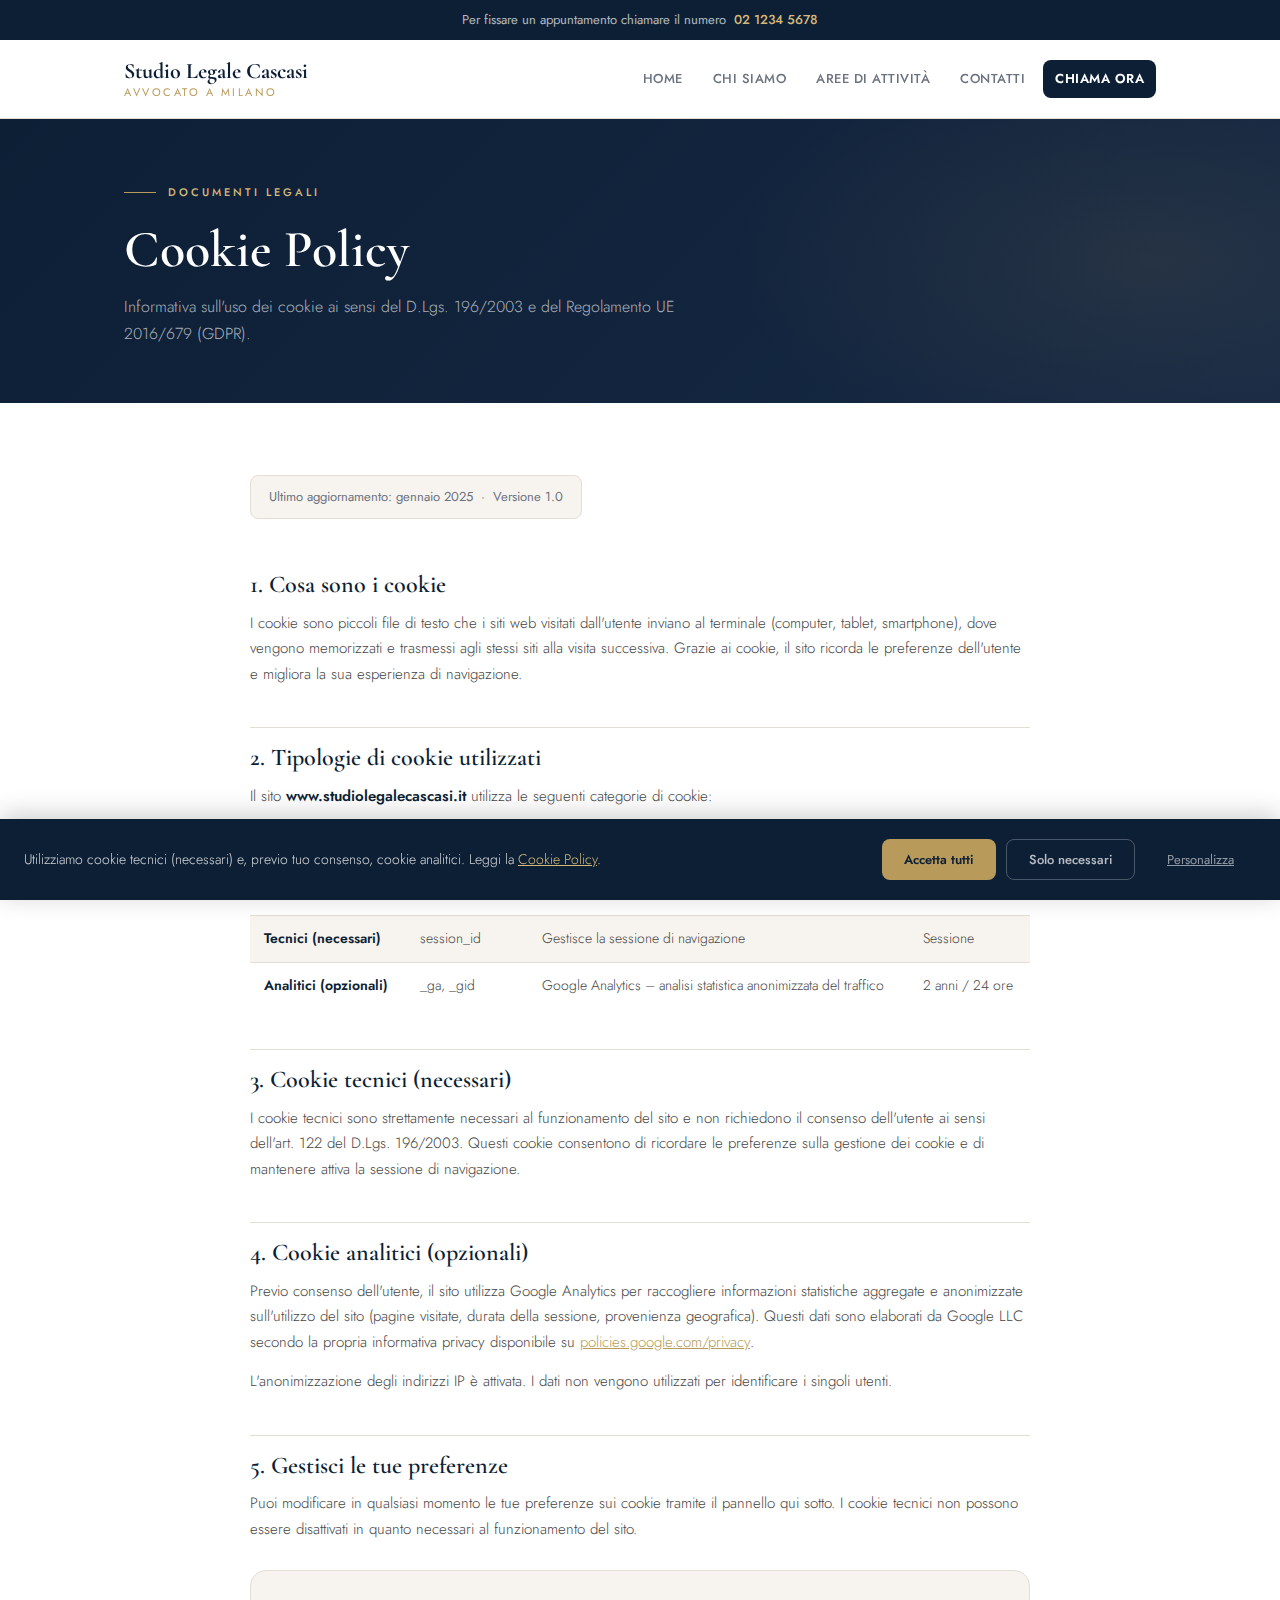
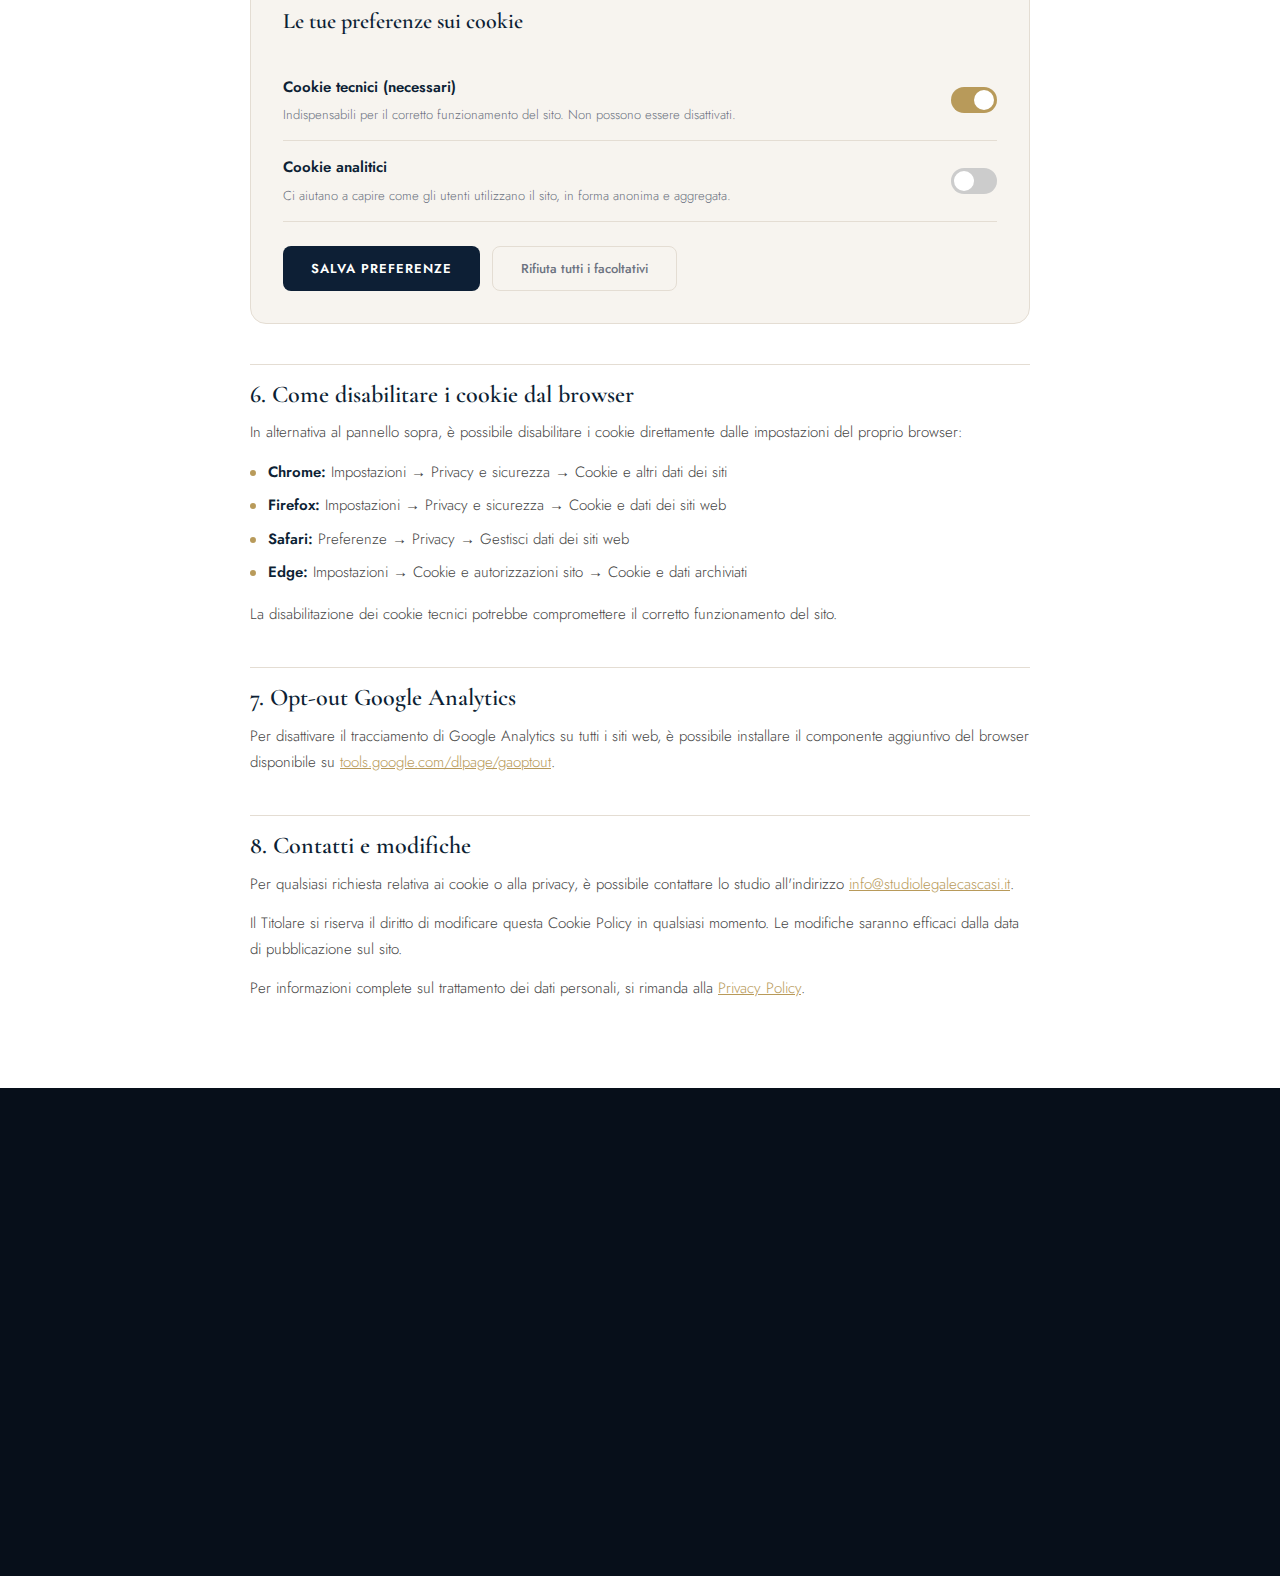
<file: cookie.html>
<!DOCTYPE html>
<html lang="it">
<head>
  <meta charset="UTF-8">
  <meta name="viewport" content="width=device-width, initial-scale=1.0">
  <title>Cookie Policy – Studio Legale Cascasi</title>
  <meta name="description" content="Informativa sull'uso dei cookie del sito Studio Legale Cascasi ai sensi del D.Lgs. 196/2003 e del GDPR 2016/679.">
  <meta name="robots" content="noindex, follow">
  <link rel="icon" href="favicon.ico" type="image/x-icon">
  <link rel="preconnect" href="https://fonts.googleapis.com">
  <link rel="preconnect" href="https://fonts.gstatic.com" crossorigin>
  <link rel="stylesheet" href="style.css">
  <link rel="stylesheet" href="https://fonts.googleapis.com/css2?family=Cormorant+Garamond:ital,wght@0,400;0,600;0,700;1,400&family=Jost:wght@300;400;500;600&display=swap" media="print" onload="this.media='all'">
  <noscript><link rel="stylesheet" href="https://fonts.googleapis.com/css2?family=Cormorant+Garamond:ital,wght@0,400;0,600;0,700;1,400&family=Jost:wght@300;400;500;600&display=swap"></noscript>
  <style>
    .legal-body { max-width: 780px; margin: 0 auto; }
    .legal-body h2 { font-family:'Cormorant Garamond',serif; font-size:24px; font-weight:600; color:var(--navy); margin:40px 0 12px; padding-top:16px; border-top:1px solid var(--border); }
    .legal-body h2:first-of-type { border-top:none; margin-top:0; }
    .legal-body p { font-size:15px; color:#444; font-weight:300; margin-bottom:14px; max-width:100%; }
    .legal-body ul { list-style:none; margin:0 0 16px; padding:0; display:flex; flex-direction:column; gap:8px; }
    .legal-body ul li { font-size:15px; color:#444; font-weight:300; padding-left:18px; position:relative; }
    .legal-body ul li::before { content:''; position:absolute; left:0; top:10px; width:6px; height:6px; border-radius:50%; background:var(--gold); }
    .legal-body strong { font-weight:600; color:var(--navy); }
    .legal-body a { color:var(--gold); }
    .legal-meta { display:inline-block; background:var(--cream); border:1px solid var(--border); border-radius:8px; padding:10px 18px; font-size:13px; color:var(--muted); margin-bottom:36px; }

    /* Tabella cookie */
    .cookie-table { width:100%; border-collapse:collapse; margin:16px 0 24px; font-size:14px; }
    .cookie-table th { background:var(--navy); color:var(--white); padding:12px 14px; text-align:left; font-weight:500; font-size:12px; letter-spacing:0.5px; }
    .cookie-table td { padding:11px 14px; border-bottom:1px solid var(--border); color:#444; font-weight:300; vertical-align:top; }
    .cookie-table tr:last-child td { border-bottom:none; }
    .cookie-table tr:nth-child(even) td { background:var(--cream); }

    /* Pannello preferenze */
    .cookie-prefs { background:var(--cream); border:1px solid var(--border); border-radius:16px; padding:32px; margin:28px 0; }
    .cookie-prefs h3 { font-family:'Cormorant Garamond',serif; font-size:22px; font-weight:600; color:var(--navy); margin-bottom:20px; }
    .pref-row { display:flex; align-items:center; justify-content:space-between; gap:20px; padding:14px 0; border-bottom:1px solid var(--border); }
    .pref-row:last-of-type { border-bottom:none; }
    .pref-info h4 { font-size:15px; font-weight:600; color:var(--navy); margin-bottom:4px; }
    .pref-info p { font-size:13px; color:var(--muted); margin:0; max-width:100%; }

    /* Toggle switch */
    .toggle { position:relative; width:46px; height:26px; flex-shrink:0; }
    .toggle input { opacity:0; width:0; height:0; }
    .toggle-slider { position:absolute; inset:0; background:#ccc; border-radius:26px; cursor:pointer; transition:background 0.3s; }
    .toggle-slider::before { content:''; position:absolute; width:20px; height:20px; left:3px; top:3px; background:white; border-radius:50%; transition:transform 0.3s; }
    .toggle input:checked + .toggle-slider { background:var(--navy); }
    .toggle input:checked + .toggle-slider::before { transform:translateX(20px); }
    .toggle input:disabled + .toggle-slider { background:var(--gold); cursor:not-allowed; }
    .toggle input:disabled:checked + .toggle-slider::before { transform:translateX(20px); }

    .pref-actions { display:flex; gap:12px; margin-top:24px; flex-wrap:wrap; }
    .btn-save-prefs { padding:12px 28px; background:var(--navy); color:var(--white); font-family:'Jost',sans-serif; font-size:13px; font-weight:600; letter-spacing:1px; text-transform:uppercase; border:none; border-radius:8px; cursor:pointer; transition:background 0.2s; }
    .btn-save-prefs:hover { background:var(--navy2); }
    .btn-reject-all { padding:12px 28px; background:transparent; color:var(--muted); font-family:'Jost',sans-serif; font-size:13px; font-weight:500; border:1px solid var(--border); border-radius:8px; cursor:pointer; transition:border-color 0.2s,color 0.2s; }
    .btn-reject-all:hover { border-color:var(--muted); color:var(--text); }
    .pref-saved { display:none; font-size:13px; color:#4caf50; font-weight:500; align-items:center; gap:6px; }
  </style>
</head>
<body>

  <div class="topbar">
    Per fissare un appuntamento chiamare il numero &nbsp;<a href="tel:+390212345678">02 1234 5678</a>
  </div>

  <header class="header">
    <div class="container">
      <a href="index.html" class="brand">Studio Legale Cascasi<span>Avvocato a Milano</span></a>
      <nav class="nav" aria-label="Navigazione principale">
        <a href="index.html">Home</a>
        <a href="chi-siamo.html">Chi siamo</a>
        <a href="aree.html">Aree di attività</a>
        <a href="contatti.html">Contatti</a>
        <a href="tel:+390212345678" class="btn-call">Chiama ora</a>
      </nav>
    </div>
  </header>

  <section class="page-hero">
    <div class="container">
      <p class="hero-eyebrow">Documenti legali</p>
      <h1>Cookie Policy</h1>
      <p class="page-hero-sub">Informativa sull'uso dei cookie ai sensi del D.Lgs. 196/2003 e del Regolamento UE 2016/679 (GDPR).</p>
    </div>
  </section>

  <section class="section">
    <div class="container">
      <div class="legal-body">

        <span class="legal-meta">Ultimo aggiornamento: gennaio 2025 &nbsp;·&nbsp; Versione 1.0</span>

        <h2>1. Cosa sono i cookie</h2>
        <p>I cookie sono piccoli file di testo che i siti web visitati dall'utente inviano al terminale (computer, tablet, smartphone), dove vengono memorizzati e trasmessi agli stessi siti alla visita successiva. Grazie ai cookie, il sito ricorda le preferenze dell'utente e migliora la sua esperienza di navigazione.</p>

        <h2>2. Tipologie di cookie utilizzati</h2>
        <p>Il sito <strong>www.studiolegalecascasi.it</strong> utilizza le seguenti categorie di cookie:</p>

        <table class="cookie-table">
          <thead>
            <tr>
              <th>Categoria</th>
              <th>Nome</th>
              <th>Finalità</th>
              <th>Durata</th>
            </tr>
          </thead>
          <tbody>
            <tr>
              <td><strong>Tecnici (necessari)</strong></td>
              <td>cookie_consent</td>
              <td>Salva le preferenze sui cookie espresse dall'utente</td>
              <td>12 mesi</td>
            </tr>
            <tr>
              <td><strong>Tecnici (necessari)</strong></td>
              <td>session_id</td>
              <td>Gestisce la sessione di navigazione</td>
              <td>Sessione</td>
            </tr>
            <tr>
              <td><strong>Analitici (opzionali)</strong></td>
              <td>_ga, _gid</td>
              <td>Google Analytics – analisi statistica anonimizzata del traffico</td>
              <td>2 anni / 24 ore</td>
            </tr>
          </tbody>
        </table>

        <h2>3. Cookie tecnici (necessari)</h2>
        <p>I cookie tecnici sono strettamente necessari al funzionamento del sito e non richiedono il consenso dell'utente ai sensi dell'art. 122 del D.Lgs. 196/2003. Questi cookie consentono di ricordare le preferenze sulla gestione dei cookie e di mantenere attiva la sessione di navigazione.</p>

        <h2>4. Cookie analitici (opzionali)</h2>
        <p>Previo consenso dell'utente, il sito utilizza Google Analytics per raccogliere informazioni statistiche aggregate e anonimizzate sull'utilizzo del sito (pagine visitate, durata della sessione, provenienza geografica). Questi dati sono elaborati da Google LLC secondo la propria informativa privacy disponibile su <a href="https://policies.google.com/privacy" target="_blank" rel="noopener">policies.google.com/privacy</a>.</p>
        <p>L'anonimizzazione degli indirizzi IP è attivata. I dati non vengono utilizzati per identificare i singoli utenti.</p>

        <h2>5. Gestisci le tue preferenze</h2>
        <p>Puoi modificare in qualsiasi momento le tue preferenze sui cookie tramite il pannello qui sotto. I cookie tecnici non possono essere disattivati in quanto necessari al funzionamento del sito.</p>

        <div class="cookie-prefs">
          <h3>Le tue preferenze sui cookie</h3>

          <div class="pref-row">
            <div class="pref-info">
              <h4>Cookie tecnici (necessari)</h4>
              <p>Indispensabili per il corretto funzionamento del sito. Non possono essere disattivati.</p>
            </div>
            <label class="toggle">
              <input type="checkbox" id="toggle-tecnici" checked disabled>
              <span class="toggle-slider"></span>
            </label>
          </div>

          <div class="pref-row">
            <div class="pref-info">
              <h4>Cookie analitici</h4>
              <p>Ci aiutano a capire come gli utenti utilizzano il sito, in forma anonima e aggregata.</p>
            </div>
            <label class="toggle">
              <input type="checkbox" id="toggle-analitici">
              <span class="toggle-slider"></span>
            </label>
          </div>

          <div class="pref-actions">
            <button class="btn-save-prefs" id="savePrefs">Salva preferenze</button>
            <button class="btn-reject-all" id="rejectAll">Rifiuta tutti i facoltativi</button>
            <span class="pref-saved" id="prefSaved">✓ Preferenze salvate</span>
          </div>
        </div>

        <h2>6. Come disabilitare i cookie dal browser</h2>
        <p>In alternativa al pannello sopra, è possibile disabilitare i cookie direttamente dalle impostazioni del proprio browser:</p>
        <ul>
          <li><strong>Chrome:</strong> Impostazioni → Privacy e sicurezza → Cookie e altri dati dei siti</li>
          <li><strong>Firefox:</strong> Impostazioni → Privacy e sicurezza → Cookie e dati dei siti web</li>
          <li><strong>Safari:</strong> Preferenze → Privacy → Gestisci dati dei siti web</li>
          <li><strong>Edge:</strong> Impostazioni → Cookie e autorizzazioni sito → Cookie e dati archiviati</li>
        </ul>
        <p>La disabilitazione dei cookie tecnici potrebbe compromettere il corretto funzionamento del sito.</p>

        <h2>7. Opt-out Google Analytics</h2>
        <p>Per disattivare il tracciamento di Google Analytics su tutti i siti web, è possibile installare il componente aggiuntivo del browser disponibile su <a href="https://tools.google.com/dlpage/gaoptout" target="_blank" rel="noopener">tools.google.com/dlpage/gaoptout</a>.</p>

        <h2>8. Contatti e modifiche</h2>
        <p>Per qualsiasi richiesta relativa ai cookie o alla privacy, è possibile contattare lo studio all'indirizzo <a href="mailto:info@studiolegalecascasi.it">info@studiolegalecascasi.it</a>.</p>
        <p>Il Titolare si riserva il diritto di modificare questa Cookie Policy in qualsiasi momento. Le modifiche saranno efficaci dalla data di pubblicazione sul sito.</p>
        <p>Per informazioni complete sul trattamento dei dati personali, si rimanda alla <a href="privacy.html">Privacy Policy</a>.</p>

      </div>
    </div>
  </section>

  <footer class="footer">
    <div class="container">
      <div class="footer-grid">
        <div>
          <div class="footer-brand">Studio Legale Cascasi<span>Avvocato a Milano</span></div>
          <p class="footer-desc">Consulenza e assistenza legale professionale in diritto penale, civile e di famiglia a Milano dal 2006.</p>
        </div>
        <div class="footer-col">
          <h4>Navigazione</h4>
          <ul>
            <li><a href="index.html">Home</a></li>
            <li><a href="chi-siamo.html">Chi siamo</a></li>
            <li><a href="aree.html">Aree di attività</a></li>
            <li><a href="contatti.html">Contatti</a></li>
          </ul>
        </div>
        <div class="footer-col">
          <h4>Legale</h4>
          <ul>
            <li><a href="privacy.html">Privacy Policy</a></li>
            <li><a href="cookie.html">Cookie Policy</a></li>
          </ul>
        </div>
      </div>
      <div class="footer-bottom">
        <span>© 2025 Studio Legale Cascasi – P.IVA 12345678901</span>
        <span><a href="privacy.html">Privacy Policy</a> &nbsp;·&nbsp; <a href="cookie.html">Cookie Policy</a></span>
      </div>
    </div>
  </footer>

  <script src="script.js" defer></script>
  <script>
    /* ── Pannello preferenze cookie ── */
    const saved = JSON.parse(localStorage.getItem('cookiePrefs') || '{}');
    if (saved.analitici) document.getElementById('toggle-analitici').checked = true;

    document.getElementById('savePrefs').addEventListener('click', () => {
      const prefs = { analitici: document.getElementById('toggle-analitici').checked };
      localStorage.setItem('cookiePrefs', JSON.stringify(prefs));
      localStorage.setItem('cookieConsent', 'custom');
      const msg = document.getElementById('prefSaved');
      msg.style.display = 'flex';
      setTimeout(() => msg.style.display = 'none', 3000);
    });

    document.getElementById('rejectAll').addEventListener('click', () => {
      document.getElementById('toggle-analitici').checked = false;
      localStorage.setItem('cookiePrefs', JSON.stringify({ analitici: false }));
      localStorage.setItem('cookieConsent', 'rejected');
      const msg = document.getElementById('prefSaved');
      msg.style.display = 'flex';
      setTimeout(() => msg.style.display = 'none', 3000);
    });
  </script>
</body>
</html>
</file>
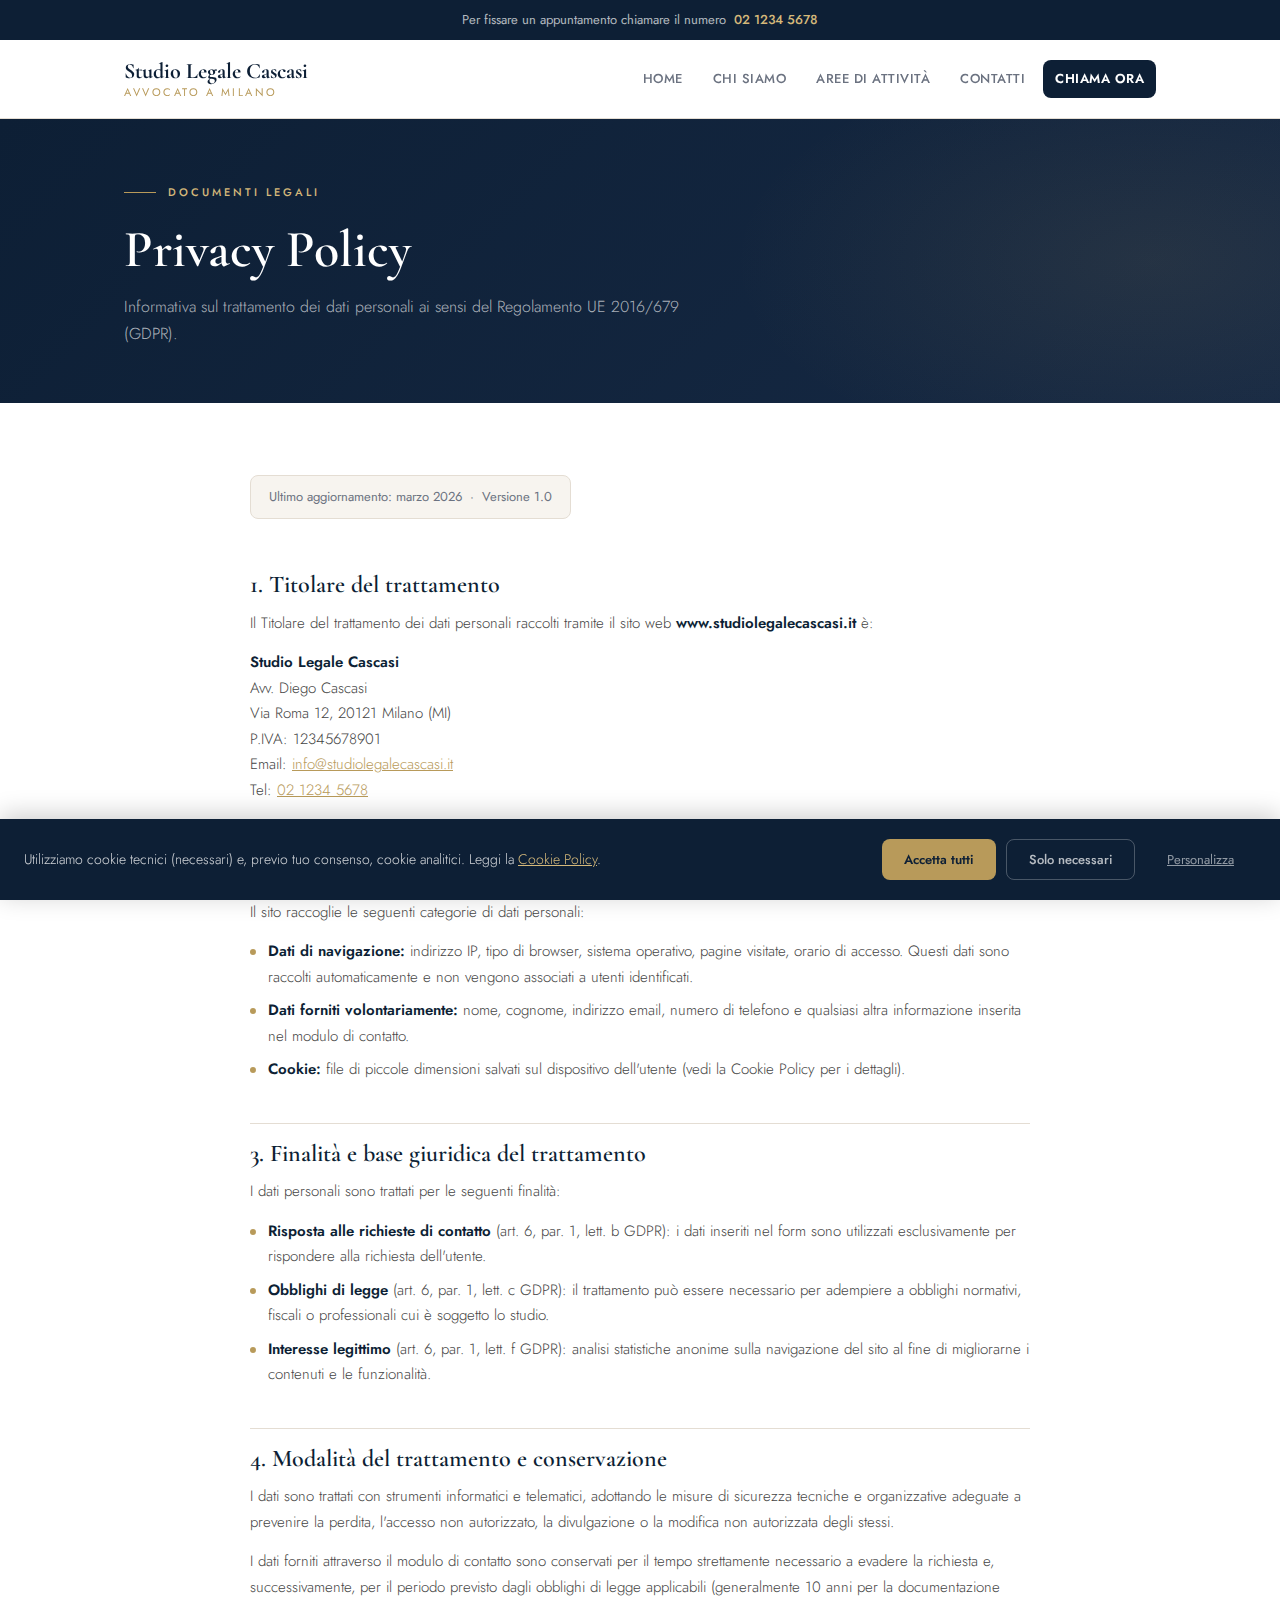
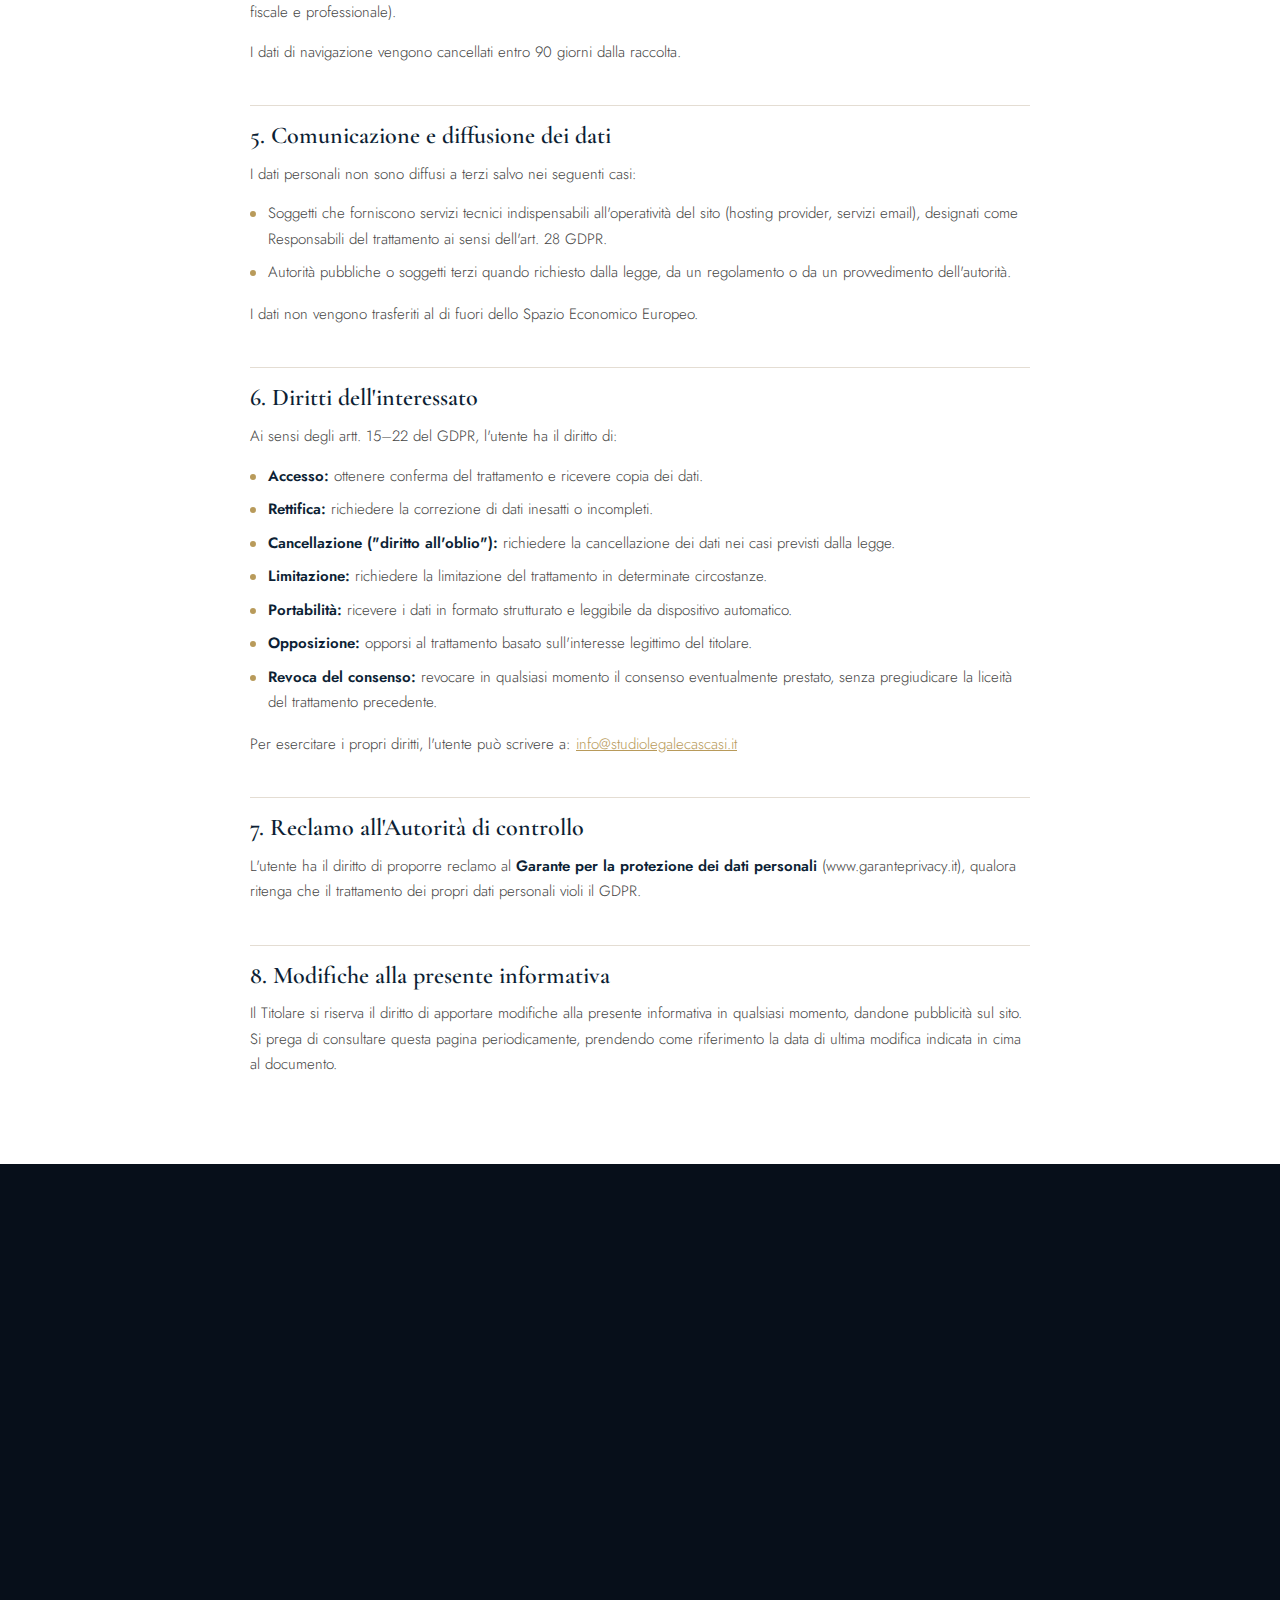
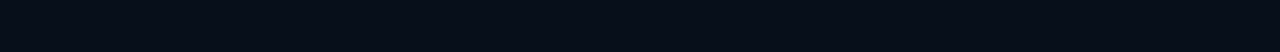
<file: privacy.html>
<!DOCTYPE html>
<html lang="it">
<head>
  <meta charset="UTF-8">
  <meta name="viewport" content="width=device-width, initial-scale=1.0">
  <title>Privacy Policy – Studio Legale Cascasi</title>
  <meta name="description" content="Informativa sulla privacy e trattamento dei dati personali dello Studio Legale Cascasi ai sensi del GDPR 2016/679.">
  <meta name="robots" content="noindex, follow">
  <link rel="icon" href="favicon.ico" type="image/x-icon">
  <link rel="preconnect" href="https://fonts.googleapis.com">
  <link rel="preconnect" href="https://fonts.gstatic.com" crossorigin>
  <link rel="stylesheet" href="style.css">
  <link rel="stylesheet" href="https://fonts.googleapis.com/css2?family=Cormorant+Garamond:ital,wght@0,400;0,600;0,700;1,400&family=Jost:wght@300;400;500;600&display=swap" media="print" onload="this.media='all'">
  <noscript><link rel="stylesheet" href="https://fonts.googleapis.com/css2?family=Cormorant+Garamond:ital,wght@0,400;0,600;0,700;1,400&family=Jost:wght@300;400;500;600&display=swap"></noscript>
  <style>
    .legal-body { max-width: 780px; margin: 0 auto; }
    .legal-body h2 { font-family:'Cormorant Garamond',serif; font-size:24px; font-weight:600; color:var(--navy); margin:40px 0 12px; padding-top:16px; border-top:1px solid var(--border); }
    .legal-body h2:first-of-type { border-top:none; margin-top:0; }
    .legal-body p { font-size:15px; color:#444; font-weight:300; margin-bottom:14px; max-width:100%; }
    .legal-body ul { list-style:none; margin:0 0 16px; padding:0; display:flex; flex-direction:column; gap:8px; }
    .legal-body ul li { font-size:15px; color:#444; font-weight:300; padding-left:18px; position:relative; }
    .legal-body ul li::before { content:''; position:absolute; left:0; top:10px; width:6px; height:6px; border-radius:50%; background:var(--gold); }
    .legal-body strong { font-weight:600; color:var(--navy); }
    .legal-body a { color:var(--gold); }
    .legal-meta { display:inline-block; background:var(--cream); border:1px solid var(--border); border-radius:8px; padding:10px 18px; font-size:13px; color:var(--muted); margin-bottom:36px; }
  </style>
</head>
<body>

  <div class="topbar">
    Per fissare un appuntamento chiamare il numero &nbsp;<a href="tel:+390212345678">02 1234 5678</a>
  </div>

  <header class="header">
    <div class="container">
      <a href="index.html" class="brand">Studio Legale Cascasi<span>Avvocato a Milano</span></a>
      <nav class="nav" aria-label="Navigazione principale">
        <a href="index.html">Home</a>
        <a href="chi-siamo.html">Chi siamo</a>
        <a href="aree.html">Aree di attività</a>
        <a href="contatti.html">Contatti</a>
        <a href="tel:+390212345678" class="btn-call">Chiama ora</a>
      </nav>
    </div>
  </header>

  <section class="page-hero">
    <div class="container">
      <p class="hero-eyebrow">Documenti legali</p>
      <h1>Privacy Policy</h1>
      <p class="page-hero-sub">Informativa sul trattamento dei dati personali ai sensi del Regolamento UE 2016/679 (GDPR).</p>
    </div>
  </section>

  <section class="section">
    <div class="container">
      <div class="legal-body">

        <span class="legal-meta">Ultimo aggiornamento: marzo 2026 &nbsp;·&nbsp; Versione 1.0</span>

        <h2>1. Titolare del trattamento</h2>
        <p>Il Titolare del trattamento dei dati personali raccolti tramite il sito web <strong>www.studiolegalecascasi.it</strong> è:</p>
        <p>
          <strong>Studio Legale Cascasi</strong><br>
          Avv. Diego Cascasi<br>
          Via Roma 12, 20121 Milano (MI)<br>
          P.IVA: 12345678901<br>
          Email: <a href="mailto:info@studiolegalecascasi.it">info@studiolegalecascasi.it</a><br>
          Tel: <a href="tel:+390212345678">02 1234 5678</a>
        </p>

        <h2>2. Tipologie di dati raccolti</h2>
        <p>Il sito raccoglie le seguenti categorie di dati personali:</p>
        <ul>
          <li><strong>Dati di navigazione:</strong> indirizzo IP, tipo di browser, sistema operativo, pagine visitate, orario di accesso. Questi dati sono raccolti automaticamente e non vengono associati a utenti identificati.</li>
          <li><strong>Dati forniti volontariamente:</strong> nome, cognome, indirizzo email, numero di telefono e qualsiasi altra informazione inserita nel modulo di contatto.</li>
          <li><strong>Cookie:</strong> file di piccole dimensioni salvati sul dispositivo dell'utente (vedi la Cookie Policy per i dettagli).</li>
        </ul>

        <h2>3. Finalità e base giuridica del trattamento</h2>
        <p>I dati personali sono trattati per le seguenti finalità:</p>
        <ul>
          <li><strong>Risposta alle richieste di contatto</strong> (art. 6, par. 1, lett. b GDPR): i dati inseriti nel form sono utilizzati esclusivamente per rispondere alla richiesta dell'utente.</li>
          <li><strong>Obblighi di legge</strong> (art. 6, par. 1, lett. c GDPR): il trattamento può essere necessario per adempiere a obblighi normativi, fiscali o professionali cui è soggetto lo studio.</li>
          <li><strong>Interesse legittimo</strong> (art. 6, par. 1, lett. f GDPR): analisi statistiche anonime sulla navigazione del sito al fine di migliorarne i contenuti e le funzionalità.</li>
        </ul>

        <h2>4. Modalità del trattamento e conservazione</h2>
        <p>I dati sono trattati con strumenti informatici e telematici, adottando le misure di sicurezza tecniche e organizzative adeguate a prevenire la perdita, l'accesso non autorizzato, la divulgazione o la modifica non autorizzata degli stessi.</p>
        <p>I dati forniti attraverso il modulo di contatto sono conservati per il tempo strettamente necessario a evadere la richiesta e, successivamente, per il periodo previsto dagli obblighi di legge applicabili (generalmente 10 anni per la documentazione fiscale e professionale).</p>
        <p>I dati di navigazione vengono cancellati entro 90 giorni dalla raccolta.</p>

        <h2>5. Comunicazione e diffusione dei dati</h2>
        <p>I dati personali non sono diffusi a terzi salvo nei seguenti casi:</p>
        <ul>
          <li>Soggetti che forniscono servizi tecnici indispensabili all'operatività del sito (hosting provider, servizi email), designati come Responsabili del trattamento ai sensi dell'art. 28 GDPR.</li>
          <li>Autorità pubbliche o soggetti terzi quando richiesto dalla legge, da un regolamento o da un provvedimento dell'autorità.</li>
        </ul>
        <p>I dati non vengono trasferiti al di fuori dello Spazio Economico Europeo.</p>

        <h2>6. Diritti dell'interessato</h2>
        <p>Ai sensi degli artt. 15–22 del GDPR, l'utente ha il diritto di:</p>
        <ul>
          <li><strong>Accesso:</strong> ottenere conferma del trattamento e ricevere copia dei dati.</li>
          <li><strong>Rettifica:</strong> richiedere la correzione di dati inesatti o incompleti.</li>
          <li><strong>Cancellazione ("diritto all'oblio"):</strong> richiedere la cancellazione dei dati nei casi previsti dalla legge.</li>
          <li><strong>Limitazione:</strong> richiedere la limitazione del trattamento in determinate circostanze.</li>
          <li><strong>Portabilità:</strong> ricevere i dati in formato strutturato e leggibile da dispositivo automatico.</li>
          <li><strong>Opposizione:</strong> opporsi al trattamento basato sull'interesse legittimo del titolare.</li>
          <li><strong>Revoca del consenso:</strong> revocare in qualsiasi momento il consenso eventualmente prestato, senza pregiudicare la liceità del trattamento precedente.</li>
        </ul>
        <p>Per esercitare i propri diritti, l'utente può scrivere a: <a href="mailto:info@studiolegalecascasi.it">info@studiolegalecascasi.it</a></p>

        <h2>7. Reclamo all'Autorità di controllo</h2>
        <p>L'utente ha il diritto di proporre reclamo al <strong>Garante per la protezione dei dati personali</strong> (www.garanteprivacy.it), qualora ritenga che il trattamento dei propri dati personali violi il GDPR.</p>

        <h2>8. Modifiche alla presente informativa</h2>
        <p>Il Titolare si riserva il diritto di apportare modifiche alla presente informativa in qualsiasi momento, dandone pubblicità sul sito. Si prega di consultare questa pagina periodicamente, prendendo come riferimento la data di ultima modifica indicata in cima al documento.</p>

      </div>
    </div>
  </section>

  <footer class="footer">
    <div class="container">
      <div class="footer-grid">
        <div>
          <div class="footer-brand">Studio Legale Cascasi<span>Avvocato a Milano</span></div>
          <p class="footer-desc">Consulenza e assistenza legale professionale in diritto penale, civile e di famiglia a Milano dal 2006.</p>
        </div>
        <div class="footer-col">
          <h4>Navigazione</h4>
          <ul>
            <li><a href="index.html">Home</a></li>
            <li><a href="chi-siamo.html">Chi siamo</a></li>
            <li><a href="aree.html">Aree di attività</a></li>
            <li><a href="contatti.html">Contatti</a></li>
          </ul>
        </div>
        <div class="footer-col">
          <h4>Legale</h4>
          <ul>
            <li><a href="privacy.html">Privacy Policy</a></li>
            <li><a href="cookie.html">Cookie Policy</a></li>
          </ul>
        </div>
      </div>
      <div class="footer-bottom">
        <span>© 2025 Studio Legale Cascasi – P.IVA 12345678901</span>
        <span><a href="privacy.html">Privacy Policy</a> &nbsp;·&nbsp; <a href="cookie.html">Cookie Policy</a></span>
      </div>
    </div>
  </footer>

  <script src="script.js" defer></script>
</body>
</html>
</file>
<file: style.css>
/* ════════════════════════════════════════
   RESET & VARIABILI
════════════════════════════════════════ */
*, *::before, *::after {
  box-sizing: border-box;
  margin: 0;
  padding: 0;
}
html { scroll-behavior: smooth; }

:root {
  --navy:   #0d1f35;
  --navy2:  #162944;
  --gold:   #b89a5a;
  --gold2:  #d4b87a;
  --cream:  #f7f4ef;
  --white:  #ffffff;
  --muted:  #6b7280;
  --border: #e4ddd3;
  --text:   #1c1c1c;
}

body {
  font-family: 'Jost', sans-serif;
  background: var(--white);
  color: var(--text);
  line-height: 1.7;
}

.container {
  max-width: 1080px;
  margin: 0 auto;
  padding: 0 24px;
}

/* ════════════════════════════════════════
   TOPBAR
════════════════════════════════════════ */
.topbar {
  background: var(--navy);
  color: rgba(255,255,255,0.7);
  font-size: 13px;
  padding: 9px 0;
  text-align: center;
}
.topbar a {
  color: var(--gold2);
  text-decoration: none;
  font-weight: 500;
}
.topbar a:hover { text-decoration: underline; }

/* ════════════════════════════════════════
   HEADER
════════════════════════════════════════ */
.header {
  position: sticky;
  top: 0;
  z-index: 100;
  background: rgba(255,255,255,0.96);
  backdrop-filter: blur(12px);
  border-bottom: 1px solid var(--border);
}
.header .container {
  display: flex;
  align-items: center;
  justify-content: space-between;
  padding: 18px 24px;
  gap: 20px;
}
.brand {
  font-family: 'Cormorant Garamond', serif;
  font-size: 22px;
  font-weight: 700;
  color: var(--navy);
  text-decoration: none;
  line-height: 1.2;
}
.brand span {
  display: block;
  font-family: 'Jost', sans-serif;
  font-size: 11px;
  font-weight: 400;
  color: var(--gold);
  letter-spacing: 2.5px;
  text-transform: uppercase;
  margin-top: 2px;
}
.nav {
  display: flex;
  align-items: center;
  gap: 6px;
}
.nav a {
  text-decoration: none;
  color: var(--muted);
  font-weight: 500;
  font-size: 13px;
  padding: 8px 12px;
  border-radius: 8px;
  letter-spacing: 0.5px;
  text-transform: uppercase;
  transition: color 0.2s, background 0.2s;
}
.nav a:hover,
.nav a.active { color: var(--navy); background: var(--cream); }
.nav a.active { font-weight: 600; }
.nav a:focus-visible { outline: 2px solid var(--gold); outline-offset: 2px; }

.btn-call {
  display: inline-block;
  padding: 10px 20px;
  background: var(--navy);
  color: var(--white) !important;
  border-radius: 8px;
  font-weight: 600 !important;
  transition: background 0.2s;
}
.btn-call:hover {
  background: var(--navy2) !important;
  color: var(--gold2) !important;
}

/* ════════════════════════════════════════
   HERO (Home)
════════════════════════════════════════ */
.hero {
  background: linear-gradient(135deg, var(--navy) 0%, var(--navy2) 60%, #1e3a5f 100%);
  color: var(--white);
  padding: 100px 0 90px;
  position: relative;
  overflow: hidden;
}
.hero::before {
  content: '';
  position: absolute;
  inset: 0;
  background: radial-gradient(ellipse 700px 500px at 80% 50%, rgba(184,154,90,0.12), transparent 70%);
  pointer-events: none;
}
.hero-inner { position: relative; max-width: 720px; }

.hero-eyebrow {
  font-size: 11px;
  font-weight: 500;
  letter-spacing: 3px;
  text-transform: uppercase;
  color: var(--gold2);
  margin-bottom: 20px;
  display: flex;
  align-items: center;
  gap: 12px;
}
.hero-eyebrow::before {
  content: '';
  display: block;
  width: 32px;
  height: 1px;
  background: var(--gold);
}
.hero h1 {
  font-family: 'Cormorant Garamond', serif;
  font-size: clamp(38px, 6vw, 62px);
  font-weight: 600;
  line-height: 1.1;
  margin-bottom: 20px;
  letter-spacing: -0.5px;
}
.hero h1 em { font-style: italic; color: var(--gold2); }
.hero-sub {
  font-size: 17px;
  color: rgba(255,255,255,0.72);
  max-width: 560px;
  margin-bottom: 36px;
  font-weight: 300;
}
.hero-btns { display: flex; gap: 14px; flex-wrap: wrap; }

/* ════════════════════════════════════════
   PAGE HERO (pagine interne)
════════════════════════════════════════ */
.page-hero {
  background: linear-gradient(135deg, var(--navy) 0%, var(--navy2) 100%);
  color: var(--white);
  padding: 64px 0 56px;
  position: relative;
  overflow: hidden;
}
.page-hero::before {
  content: '';
  position: absolute;
  inset: 0;
  background: radial-gradient(ellipse 600px 300px at 90% 50%, rgba(184,154,90,0.1), transparent 70%);
  pointer-events: none;
}
.page-hero .hero-eyebrow { position: relative; }
.page-hero h1 {
  font-family: 'Cormorant Garamond', serif;
  font-size: clamp(32px, 5vw, 52px);
  font-weight: 600;
  line-height: 1.1;
  margin-bottom: 14px;
  position: relative;
}
.page-hero-sub {
  font-size: 16px;
  color: rgba(255,255,255,0.65);
  max-width: 580px;
  font-weight: 300;
  position: relative;
}

/* ════════════════════════════════════════
   BUTTONS
════════════════════════════════════════ */
.btn-primary {
  display: inline-block;
  padding: 14px 32px;
  background: var(--gold);
  color: var(--navy);
  font-weight: 600;
  font-size: 13px;
  letter-spacing: 1.5px;
  text-transform: uppercase;
  text-decoration: none;
  border-radius: 8px;
  transition: background 0.2s, transform 0.15s;
}
.btn-primary:hover { background: var(--gold2); transform: translateY(-1px); }

.btn-outline {
  display: inline-block;
  padding: 14px 32px;
  background: transparent;
  color: rgba(255,255,255,0.85);
  border: 1px solid rgba(255,255,255,0.3);
  font-weight: 500;
  font-size: 13px;
  letter-spacing: 1px;
  text-transform: uppercase;
  text-decoration: none;
  border-radius: 8px;
  transition: background 0.2s, border-color 0.2s;
}
.btn-outline:hover { background: rgba(255,255,255,0.08); border-color: rgba(255,255,255,0.5); }

.btn-gold {
  display: inline-block;
  padding: 13px 28px;
  background: var(--gold);
  color: var(--navy);
  font-weight: 600;
  font-size: 13px;
  letter-spacing: 1px;
  text-transform: uppercase;
  text-decoration: none;
  border-radius: 8px;
  transition: background 0.2s;
}
.btn-gold:hover { background: var(--gold2); }

/* ════════════════════════════════════════
   UTILITY
════════════════════════════════════════ */
.divider {
  width: 48px;
  height: 2px;
  background: var(--gold);
  margin: 0 0 20px;
}

/* ════════════════════════════════════════
   SEZIONI
════════════════════════════════════════ */
.section { padding: 72px 0; }
.section-cream { background: var(--cream); }

.section-label {
  font-size: 11px;
  font-weight: 500;
  letter-spacing: 3px;
  text-transform: uppercase;
  color: var(--gold);
  margin-bottom: 10px;
}
.section h2 {
  font-family: 'Cormorant Garamond', serif;
  font-size: clamp(28px, 4vw, 40px);
  font-weight: 600;
  line-height: 1.15;
  margin-bottom: 20px;
  color: var(--navy);
}
.section p {
  font-size: 16px;
  color: #444;
  max-width: 700px;
  font-weight: 300;
}

/* ════════════════════════════════════════
   HOME CARDS
════════════════════════════════════════ */
.home-cards {
  display: grid;
  grid-template-columns: repeat(3, 1fr);
  gap: 24px;
  margin-top: 40px;
}
.home-card {
  display: block;
  background: var(--cream);
  border: 1px solid var(--border);
  border-radius: 16px;
  padding: 32px 28px;
  text-decoration: none;
  color: inherit;
  transition: box-shadow 0.25s, transform 0.2s, border-color 0.2s;
}
.home-card:hover {
  box-shadow: 0 12px 36px rgba(13,31,53,0.1);
  transform: translateY(-3px);
  border-color: var(--gold);
}
.home-card-icon {
  width: 48px;
  height: 48px;
  background: var(--white);
  border-radius: 12px;
  display: flex;
  align-items: center;
  justify-content: center;
  margin-bottom: 18px;
  color: var(--navy);
  border: 1px solid var(--border);
}
.home-card h3 {
  font-family: 'Cormorant Garamond', serif;
  font-size: 22px;
  font-weight: 600;
  color: var(--navy);
  margin-bottom: 10px;
}
.home-card p {
  font-size: 14px;
  color: var(--muted);
  font-weight: 400;
  margin-bottom: 18px;
}
.card-link {
  font-size: 13px;
  font-weight: 600;
  color: var(--gold);
  letter-spacing: 0.3px;
}

/* ════════════════════════════════════════
   LO STUDIO (chi siamo)
════════════════════════════════════════ */
.studio-grid {
  display: grid;
  grid-template-columns: 1fr 1fr;
  gap: 64px;
  align-items: center;
}
.studio-img-wrap { position: relative; }
.studio-img-wrap::after {
  content: '';
  position: absolute;
  inset: 16px -16px -16px 16px;
  border: 2px solid var(--gold);
  border-radius: 4px;
  z-index: 0;
  pointer-events: none;
}
.img-placeholder {
  width: 100%;
  aspect-ratio: 4/5;
  border-radius: 4px;
  position: relative;
  z-index: 1;
  background: linear-gradient(145deg, #d4dce6 0%, #b8c8d8 100%);
  display: flex;
  flex-direction: column;
  align-items: center;
  justify-content: center;
  gap: 12px;
  color: rgba(13,31,53,0.4);
  font-size: 13px;
  letter-spacing: 1px;
}
.img-placeholder svg { opacity: 0.3; }

.studio-text p { margin-bottom: 16px; }

.studio-detail { margin-top: 28px; display: flex; gap: 28px; }
.detail-item { display: flex; flex-direction: column; gap: 4px; }
.detail-num {
  font-family: 'Cormorant Garamond', serif;
  font-size: 36px;
  font-weight: 700;
  color: var(--navy);
  line-height: 1;
}
.detail-label {
  font-size: 12px;
  color: var(--muted);
  letter-spacing: 1px;
  text-transform: uppercase;
}

/* ════════════════════════════════════════
   VALORI (chi siamo)
════════════════════════════════════════ */
.valori-grid {
  display: grid;
  grid-template-columns: repeat(3, 1fr);
  gap: 24px;
  margin-top: 40px;
}
.valore-card {
  background: var(--white);
  border: 1px solid var(--border);
  border-radius: 12px;
  padding: 32px 28px;
}
.spec-icon {
  width: 44px;
  height: 44px;
  background: var(--cream);
  border-radius: 10px;
  display: flex;
  align-items: center;
  justify-content: center;
  margin-bottom: 18px;
  color: var(--navy);
}
.valore-card h3, .spec-card h3 {
  font-family: 'Cormorant Garamond', serif;
  font-size: 22px;
  font-weight: 600;
  color: var(--navy);
  margin-bottom: 10px;
}
.valore-card p, .spec-card p {
  font-size: 14px;
  color: var(--muted);
  font-weight: 400;
}

/* ════════════════════════════════════════
   AREE DI ATTIVITÀ
════════════════════════════════════════ */
.area-block {
  display: grid;
  grid-template-columns: 80px 1fr;
  gap: 36px;
  padding: 48px 0;
  align-items: start;
}
.area-icon {
  width: 64px;
  height: 64px;
  background: var(--cream);
  border: 1px solid var(--border);
  border-radius: 16px;
  display: flex;
  align-items: center;
  justify-content: center;
  color: var(--navy);
  flex-shrink: 0;
}
.area-text h2 { margin-bottom: 14px; }
.area-text p  { margin-bottom: 20px; }
.area-list {
  list-style: none;
  display: flex;
  flex-direction: column;
  gap: 8px;
}
.area-list li {
  display: flex;
  align-items: center;
  gap: 10px;
  font-size: 15px;
  color: #333;
  font-weight: 400;
}
.area-list li::before {
  content: '';
  width: 6px;
  height: 6px;
  border-radius: 50%;
  background: var(--gold);
  flex-shrink: 0;
}
.area-divider {
  height: 1px;
  background: var(--border);
}

/* ════════════════════════════════════════
   ATTIVITÀ LIST + CTA
════════════════════════════════════════ */
.attivita-wrap {
  display: grid;
  grid-template-columns: 1fr 1fr;
  gap: 48px;
  margin-top: 40px;
  align-items: start;
}
.activity-list {
  list-style: none;
  display: flex;
  flex-direction: column;
  gap: 10px;
}
.activity-list li {
  display: flex;
  align-items: center;
  gap: 12px;
  font-size: 15px;
  color: #333;
  padding: 12px 16px;
  background: var(--white);
  border-radius: 10px;
  border: 1px solid var(--border);
  transition: border-color 0.2s;
}
.activity-list li:hover { border-color: var(--gold); }
.activity-list li::before {
  content: '';
  width: 6px;
  height: 6px;
  border-radius: 50%;
  background: var(--gold);
  flex-shrink: 0;
}
.attivita-cta {
  background: var(--navy);
  border-radius: 16px;
  padding: 40px 36px;
  color: var(--white);
}
.attivita-cta h3 {
  font-family: 'Cormorant Garamond', serif;
  font-size: 28px;
  font-weight: 600;
  margin-bottom: 14px;
  line-height: 1.2;
}
.attivita-cta p {
  font-size: 15px;
  color: rgba(255,255,255,0.65);
  font-weight: 300;
  margin-bottom: 28px;
}

/* ════════════════════════════════════════
   CONTATTI PAGE
════════════════════════════════════════ */
.contatti-grid {
  display: grid;
  grid-template-columns: 1fr 1.4fr;
  gap: 72px;
  align-items: start;
}
.info-block {
  display: flex;
  gap: 16px;
  align-items: flex-start;
  margin-bottom: 28px;
}
.info-icon {
  width: 42px;
  height: 42px;
  background: var(--cream);
  border-radius: 10px;
  display: flex;
  align-items: center;
  justify-content: center;
  color: var(--navy);
  flex-shrink: 0;
  border: 1px solid var(--border);
}
.info-label {
  font-size: 11px;
  font-weight: 600;
  letter-spacing: 1.5px;
  text-transform: uppercase;
  color: var(--gold);
  margin-bottom: 4px;
}
.info-value { font-size: 15px; color: var(--text); line-height: 1.5; }
.info-link { text-decoration: none; color: var(--navy); font-weight: 500; }
.info-link:hover { color: var(--gold); }

/* ── FORM ── */
.contact-form { display: flex; flex-direction: column; gap: 18px; }
.form-row { display: grid; grid-template-columns: 1fr 1fr; gap: 16px; }
.form-group { display: flex; flex-direction: column; gap: 6px; }
.form-group label {
  font-size: 12px;
  font-weight: 600;
  letter-spacing: 0.8px;
  text-transform: uppercase;
  color: var(--navy);
}
.form-group input:not([type="checkbox"]),
.form-group select,
.form-group textarea {
  padding: 12px 14px;
  border: 1px solid var(--border);
  border-radius: 8px;
  font-family: 'Jost', sans-serif;
  font-size: 14px;
  color: var(--text);
  background: var(--white);
  transition: border-color 0.2s, box-shadow 0.2s;
  outline: none;
  appearance: none;
}
.form-group input:focus,
.form-group select:focus,
.form-group textarea:focus {
  border-color: var(--gold);
  box-shadow: 0 0 0 3px rgba(184,154,90,0.12);
}
.form-group textarea { resize: vertical; min-height: 120px; }
.form-check {
  flex-direction: row !important;
  align-items: center;
  gap: 10px !important;
}
.form-check input { width: 16px; height: 16px; flex-shrink: 0; accent-color: var(--navy); }
.form-check label {
  font-size: 13px !important;
  text-transform: none !important;
  letter-spacing: 0 !important;
  color: var(--muted) !important;
  font-weight: 400 !important;
}
.form-check label a { color: var(--gold); }
.btn-submit {
  padding: 14px 32px;
  background: var(--navy);
  color: var(--white);
  font-family: 'Jost', sans-serif;
  font-size: 13px;
  font-weight: 600;
  letter-spacing: 1.5px;
  text-transform: uppercase;
  border: none;
  border-radius: 8px;
  cursor: pointer;
  transition: background 0.2s, transform 0.15s;
  align-self: flex-start;
}
.btn-submit:hover { background: var(--navy2); transform: translateY(-1px); }
.form-note {
  font-size: 12px;
  color: var(--muted);
  font-weight: 300;
}
.form-success {
  text-align: center;
  padding: 48px 24px;
  color: var(--navy);
}
.form-success svg { color: #4caf50; margin-bottom: 16px; }
.form-success h3 {
  font-family: 'Cormorant Garamond', serif;
  font-size: 28px;
  margin-bottom: 8px;
}
.form-success p { color: var(--muted); }

/* ── MAPPA ── */
.map-placeholder {
  height: 320px;
  background: linear-gradient(145deg, #d4dce6, #b8c8d8);
  display: flex;
  align-items: center;
  justify-content: center;
}
.map-overlay {
  text-align: center;
  color: var(--navy);
  display: flex;
  flex-direction: column;
  align-items: center;
  gap: 12px;
}
.map-overlay p { font-size: 15px; font-weight: 500; }

/* ════════════════════════════════════════
   CTA BANNER
════════════════════════════════════════ */
.cta-banner {
  background: linear-gradient(135deg, var(--navy) 0%, #1e3a5f 100%);
  padding: 70px 0;
  text-align: center;
}
.cta-banner h2 {
  font-family: 'Cormorant Garamond', serif;
  font-size: clamp(26px, 4vw, 40px);
  font-weight: 600;
  color: var(--white);
  margin-bottom: 14px;
}
.cta-banner p {
  color: rgba(255,255,255,0.65);
  font-size: 16px;
  font-weight: 300;
  margin-bottom: 32px;
  max-width: 480px;
  margin-left: auto;
  margin-right: auto;
}

/* ════════════════════════════════════════
   FOOTER
════════════════════════════════════════ */
.footer {
  background: #070f1a;
  color: rgba(255,255,255,0.55);
  padding: 56px 0 32px;
}
.footer-grid {
  display: grid;
  grid-template-columns: 2fr 1fr 1fr;
  gap: 48px;
  padding-bottom: 40px;
  border-bottom: 1px solid rgba(255,255,255,0.08);
}
.footer-brand {
  font-family: 'Cormorant Garamond', serif;
  font-size: 20px;
  font-weight: 600;
  color: var(--white);
  margin-bottom: 12px;
}
.footer-brand span {
  display: block;
  font-family: 'Jost', sans-serif;
  font-size: 10px;
  letter-spacing: 2.5px;
  text-transform: uppercase;
  color: var(--gold);
  margin-top: 3px;
  font-weight: 400;
}
.footer-desc {
  font-size: 14px;
  font-weight: 300;
  line-height: 1.7;
  max-width: 280px;
  margin-top: 4px;
}
.footer-col h4 {
  font-size: 11px;
  font-weight: 600;
  letter-spacing: 2px;
  text-transform: uppercase;
  color: var(--gold);
  margin-bottom: 16px;
}
.footer-col ul { list-style: none; display: flex; flex-direction: column; gap: 10px; }
.footer-col ul li a {
  text-decoration: none;
  color: rgba(255,255,255,0.55);
  font-size: 14px;
  font-weight: 300;
  transition: color 0.2s;
}
.footer-col ul li a:hover { color: var(--white); }
.footer-contact-item {
  font-size: 14px;
  font-weight: 300;
  margin-bottom: 10px;
}
.footer-contact-item a {
  color: rgba(255,255,255,0.55);
  text-decoration: none;
  transition: color 0.2s;
}
.footer-contact-item a:hover { color: var(--white); }
.footer-bottom {
  display: flex;
  justify-content: space-between;
  align-items: center;
  padding-top: 28px;
  font-size: 12px;
  gap: 12px;
  flex-wrap: wrap;
}
.footer-bottom a { color: rgba(255,255,255,0.4); text-decoration: underline; }
.footer-bottom a:hover { color: rgba(255,255,255,0.7); }

/* ════════════════════════════════════════
   ANIMAZIONI
════════════════════════════════════════ */
@keyframes fadeUp {
  from { opacity: 0; transform: translateY(24px); }
  to   { opacity: 1; transform: translateY(0); }
}
.hero-inner > * { animation: fadeUp 0.7s ease both; }
.hero-eyebrow   { animation-delay: 0.05s; }
.hero h1        { animation-delay: 0.15s; }
.hero-sub       { animation-delay: 0.25s; }
.hero-btns      { animation-delay: 0.35s; }
.page-hero .hero-eyebrow,
.page-hero h1,
.page-hero .page-hero-sub {
  animation: fadeUp 0.6s ease both;
}
.page-hero h1           { animation-delay: 0.1s; }
.page-hero .page-hero-sub { animation-delay: 0.2s; }

/* ── Scroll reveal (class-based) ── */
.reveal-hidden {
  opacity: 0;
  transform: translateY(18px);
  will-change: opacity, transform;
  transition: opacity 0.5s ease, transform 0.5s ease;
}
.reveal-visible {
  opacity: 1;
  transform: translateY(0);
}

/* ════════════════════════════════════════
   COOKIE BANNER
════════════════════════════════════════ */
#cookieBanner {
  position: fixed;
  bottom: 0;
  left: 0;
  right: 0;
  z-index: 9999;
  background: var(--navy);
  color: var(--white);
  padding: 20px 24px;
  display: flex;
  align-items: center;
  justify-content: space-between;
  gap: 20px;
  flex-wrap: wrap;
  box-shadow: 0 -4px 24px rgba(0,0,0,0.2);
  transform: translateY(100%);
  transition: transform 0.4s ease;
  font-family: 'Jost', sans-serif;
}
#cookieBanner.visible { transform: translateY(0); }
.banner-text { font-size: 14px; color: rgba(255,255,255,0.8); max-width: 600px; font-weight: 300; }
.banner-text a { color: var(--gold2); }
.banner-btns { display: flex; gap: 10px; flex-wrap: wrap; flex-shrink: 0; }
.banner-accept {
  padding: 10px 22px;
  background: var(--gold);
  color: var(--navy);
  font-family: 'Jost', sans-serif;
  font-size: 13px;
  font-weight: 600;
  border: none;
  border-radius: 8px;
  cursor: pointer;
  transition: background 0.2s;
}
.banner-accept:hover { background: var(--gold2); }
.banner-reject {
  padding: 10px 22px;
  background: transparent;
  color: rgba(255,255,255,0.7);
  font-family: 'Jost', sans-serif;
  font-size: 13px;
  font-weight: 500;
  border: 1px solid rgba(255,255,255,0.25);
  border-radius: 8px;
  cursor: pointer;
  transition: border-color 0.2s;
}
.banner-reject:hover { border-color: rgba(255,255,255,0.5); }
.banner-prefs {
  padding: 10px 22px;
  background: transparent;
  color: rgba(255,255,255,0.55);
  font-family: 'Jost', sans-serif;
  font-size: 13px;
  font-weight: 400;
  border: none;
  cursor: pointer;
  text-decoration: underline;
}

/* ════════════════════════════════════════
   CONTENT VISIBILITY (below-fold perf)
════════════════════════════════════════ */
.footer,
.cta-banner {
  content-visibility: auto;
  contain-intrinsic-size: auto 400px;
}

/* ════════════════════════════════════════
   RESPONSIVE
════════════════════════════════════════ */
@media (max-width: 960px) {
  .contatti-grid  { grid-template-columns: 1fr; gap: 48px; }
  .studio-grid    { grid-template-columns: 1fr; gap: 40px; }
  .studio-img-wrap { display: none; }
}
@media (max-width: 820px) {
  .home-cards     { grid-template-columns: 1fr 1fr; }
  .valori-grid    { grid-template-columns: 1fr 1fr; }
  .attivita-wrap  { grid-template-columns: 1fr; }
  .footer-grid    { grid-template-columns: 1fr 1fr; gap: 32px; }
  .area-block     { grid-template-columns: 1fr; gap: 20px; }
  .area-icon      { width: 52px; height: 52px; }
}
@media (max-width: 640px) {
  .header .container { flex-direction: column; align-items: flex-start; gap: 14px; }
  .nav     { gap: 4px; flex-wrap: wrap; }
  .nav a   { font-size: 12px; padding: 7px 8px; }
  .hero    { padding: 64px 0 56px; }
  .section { padding: 52px 0; }
  .home-cards  { grid-template-columns: 1fr; }
  .valori-grid { grid-template-columns: 1fr; }
  .footer-grid { grid-template-columns: 1fr; }
  .footer-bottom { flex-direction: column; align-items: flex-start; }
  .form-row    { grid-template-columns: 1fr; }
  #cookieBanner { flex-direction: column; align-items: flex-start; }
}
</file>
